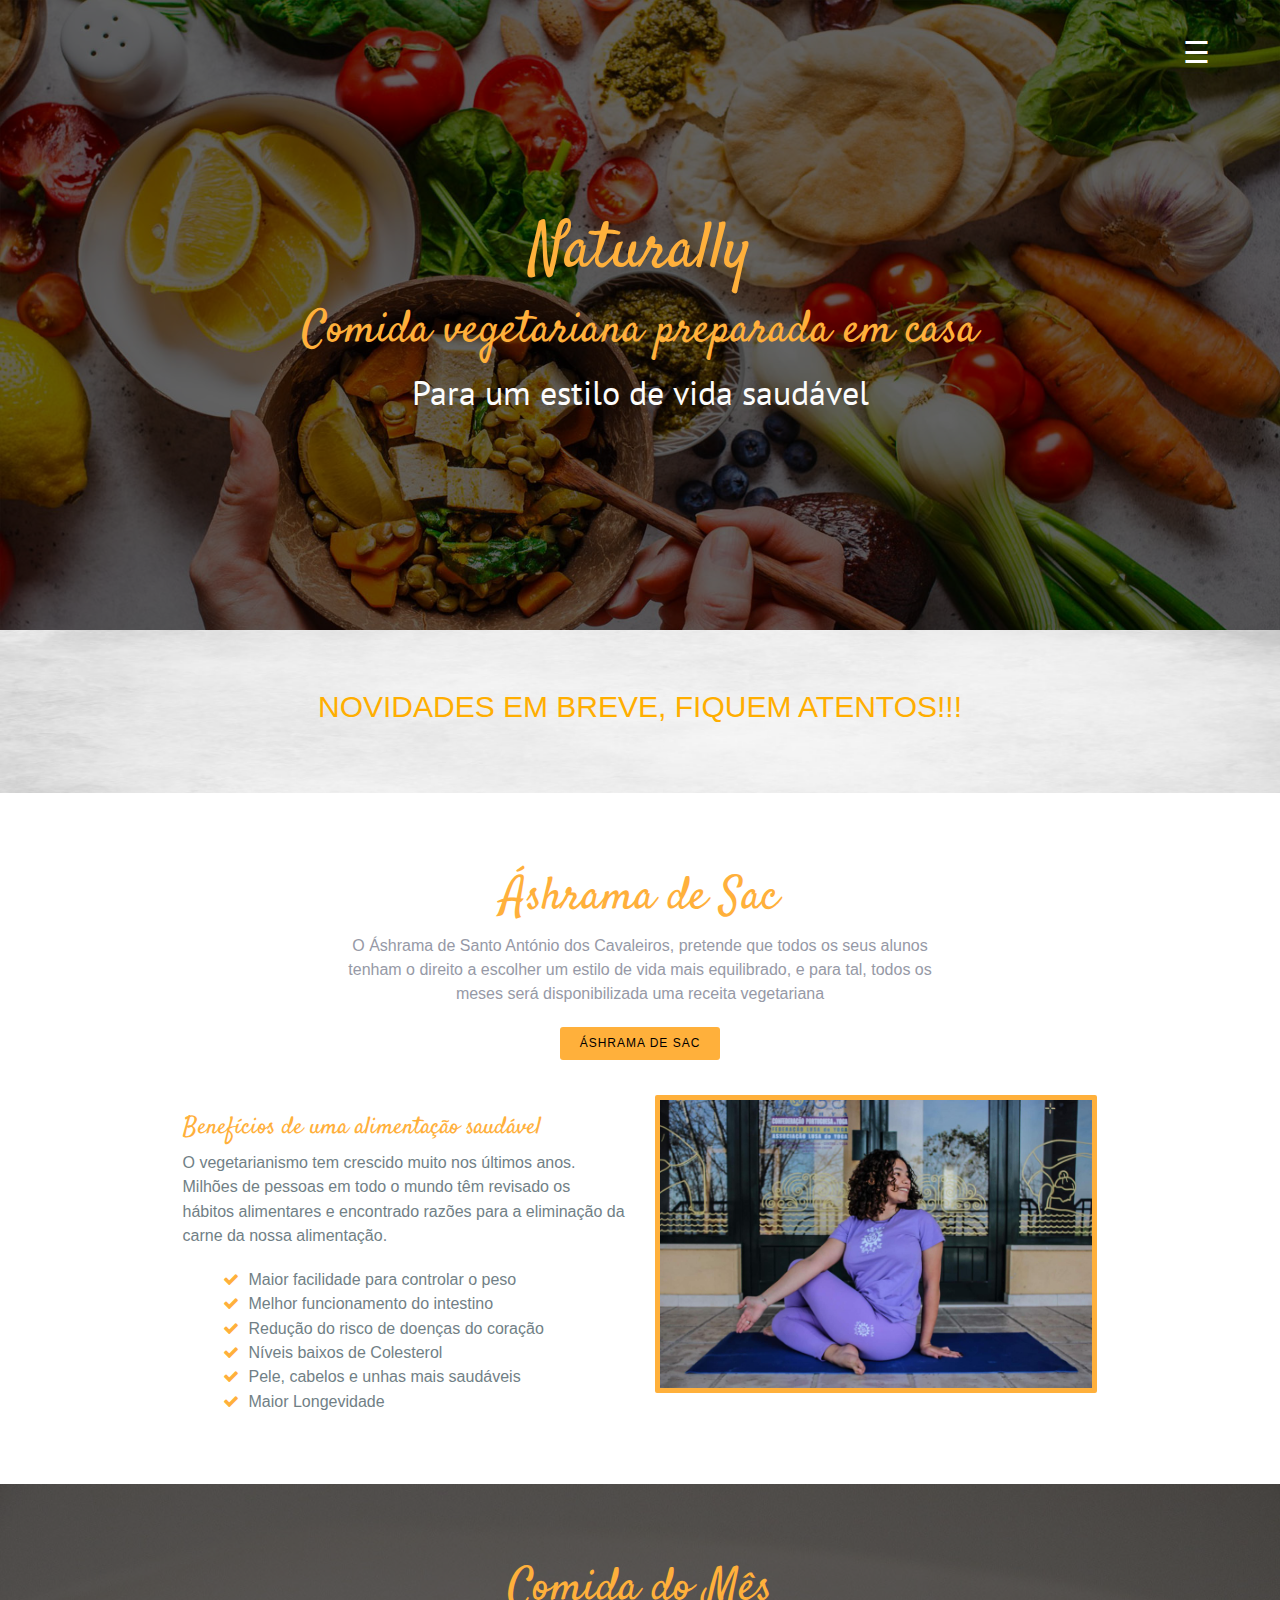
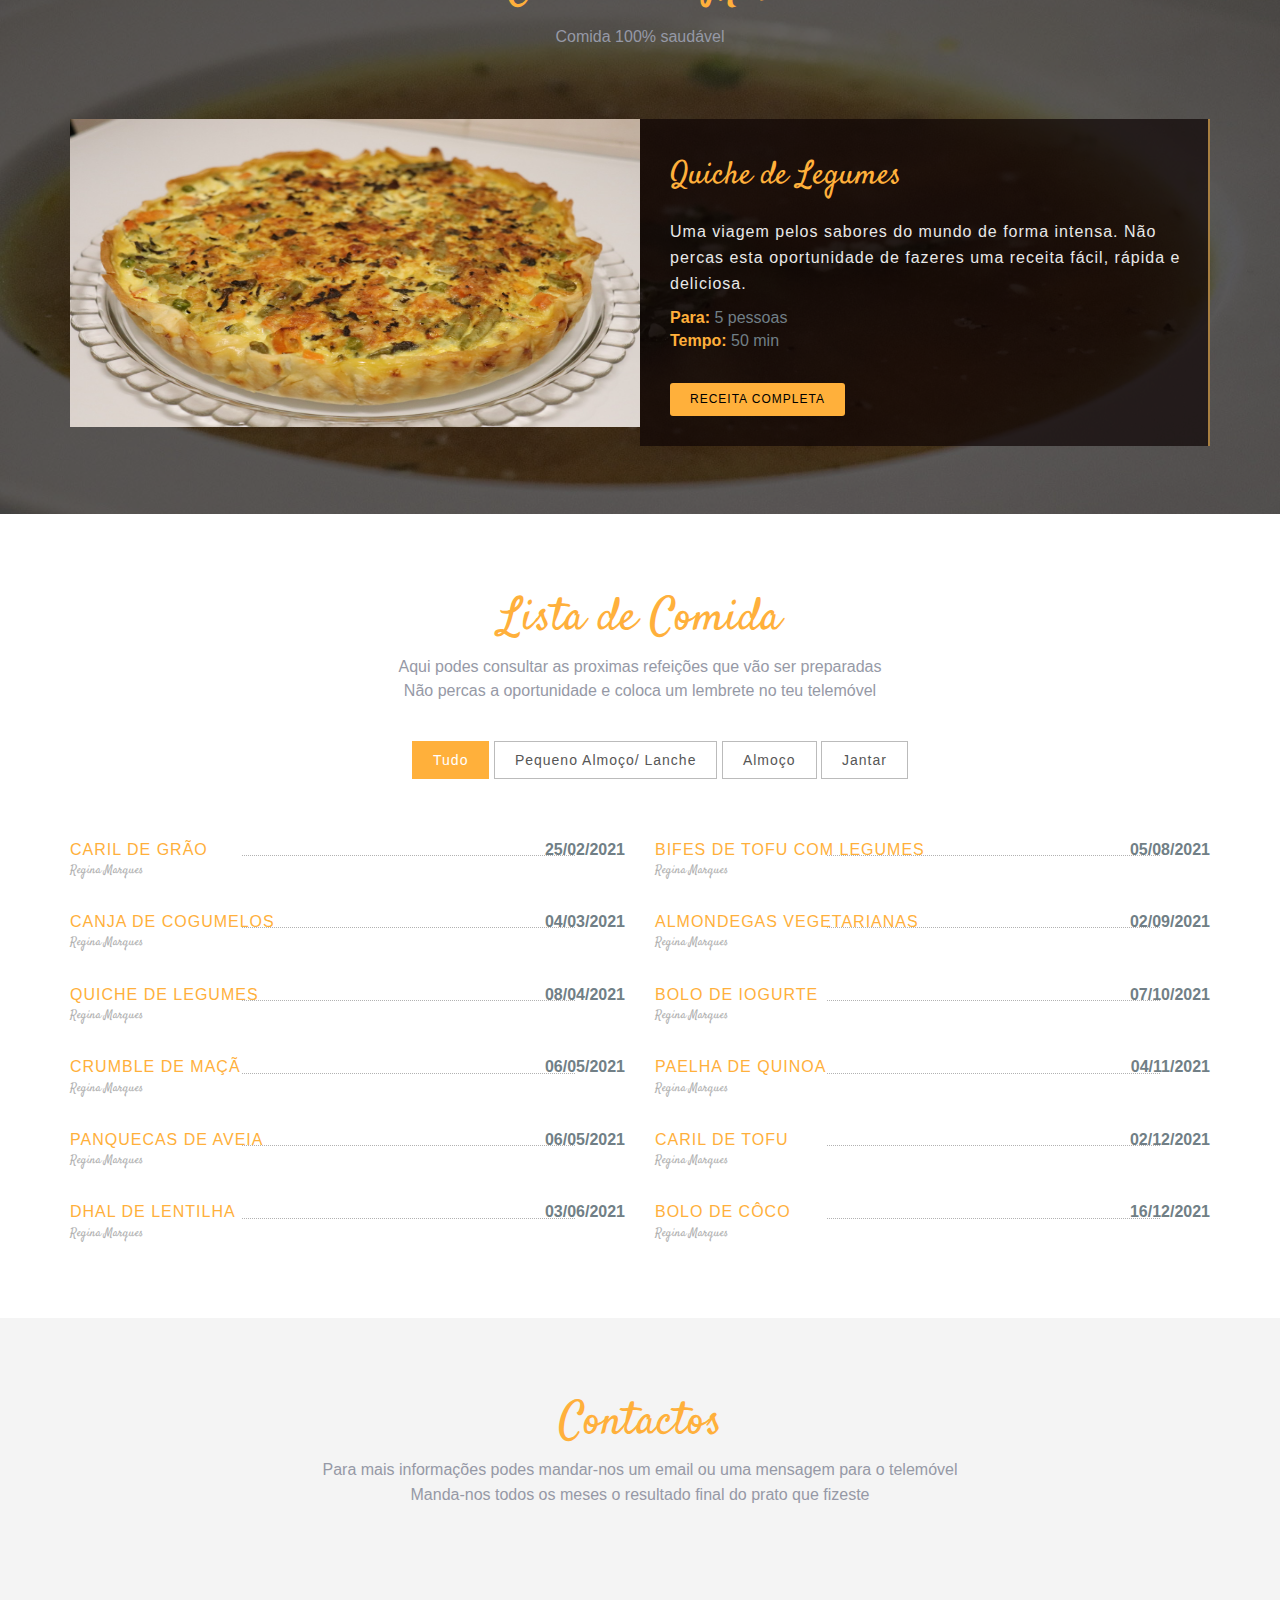
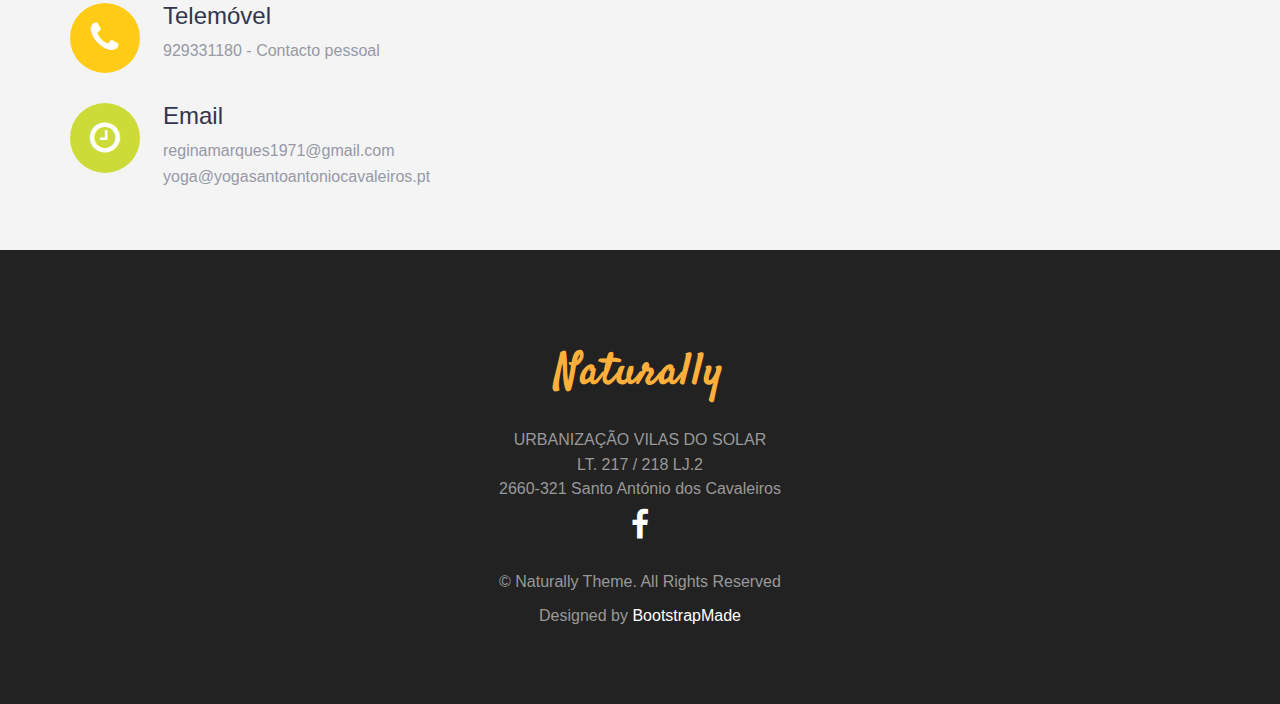
<file: index.html>
<!DOCTYPE html>
<html lang="en">

<head>
  <meta charset="utf-8">
  <meta name="viewport" content="width=device-width, initial-scale=1">
  <title>NATURALLY</title>
  <meta name="description" content="Free Bootstrap Theme by BootstrapMade.com">
  <meta name="Regina Marques" content="free website templates, free bootstrap themes, free template, free bootstrap, free website template">

  <link rel="stylesheet" type="text/css" href="https://fonts.googleapis.com/css?family=Satisfy|Bree+Serif|Candal|PT+Sans">
  <link rel="stylesheet" type="text/css" href="css/font-awesome.min.css">
  <link rel="stylesheet" type="text/css" href="css/bootstrap.min.css">
  <link rel="stylesheet" type="text/css" href="css/style.css">
  <!-- =======================================================
    Theme Name: Delicious
    Theme URL: https://bootstrapmade.com/delicious-free-restaurant-bootstrap-theme/
    Author: BootstrapMade.com
    Author URL: https://bootstrapmade.com
  ======================================================= -->
</head>

<body>
  <!--banner-->
  <section id="banner">
    <div class="bg-color">
      <header id="header">
        <div class="container">
          <div id="mySidenav" class="sidenav">
            <a href="javascript:void(0)" class="closebtn" onclick="closeNav()">&times;</a>
            <a href="#about">Sobre</a>
            <a href="#event">Novidades</a>
            <a href="#menu-list">Receitas</a>
            <a href="#contact">Contactos</a>
            <a href="aptece-me.html">Aptece-me...</a>
          </div>
          <!-- Use any element to open the sidenav -->
          <span onclick="openNav()" class="pull-right menu-icon">☰</span>
        </div>
      </header>
      <div class="container">
        <div class="row">
          <div class="inner text-center">
            <h1 class="logo-name">Naturally</h1>
            <h2>Comida vegetariana preparada em casa</h2>
            <p>Para um estilo de vida saudável</p>
          </div>
        </div>
      </div>
    </div>
  </section>
  <!-- / banner -->
  <!--about-->
  <section id="fundo">
    <div class="" class="section-padding">
      <div class="container">
        <div class="row">
          <div class="col-xs-12 text-center" style="padding:60px;">
            <h1 class="dark-blue-1">NOVIDADES EM BREVE, FIQUEM ATENTOS!!!</h1>




                </div>
              </div>
            </div>
          </div>
        </div>
      </div>
    </div>
  </section>
  <!-- / banner -->
  <!--about-->
  <section id="about" class="section-padding">
    <div class="container">
      <div class="row">
        <div class="col-md-12 text-center marb-35">
          <h1 class="header-h">Áshrama de Sac</h1>
          <p class="header-p">O Áshrama de Santo António dos Cavaleiros, pretende que todos os seus alunos
            <br>tenham o direito a escolher um estilo de vida mais equilibrado, e para tal, todos os
            <br>meses será disponibilizada uma receita vegetariana</p>
            <a class="btn btn-imfo btn-read-more" href="https://yogasantoantoniocavaleiros.pt/centro.htm">Áshrama de Sac</a>
        </div>
        <div class="col-md-1"></div>
        <div class="col-md-10">
          <div class="col-md-6 col-sm-6">
            <div class="about-info">
              <h2 class="heading">Benefícios de uma alimentação saudável</h2>
              <p>O vegetarianismo tem crescido muito nos últimos anos. Milhões de pessoas em todo o mundo têm revisado os hábitos alimentares e encontrado razões para a eliminação da carne da nossa alimentação.</p>
              <div class="details-list">
                <ul>
                  <li><i class="fa fa-check"></i>Maior facilidade para controlar o peso</li>
                  <li><i class="fa fa-check"></i>Melhor funcionamento do intestino</li>
                  <li><i class="fa fa-check"></i>Redução do risco de doenças do coração  </li>
                  <li><i class="fa fa-check"></i>Níveis baixos de Colesterol</li>
                  <li><i class="fa fa-check"></i>Pele, cabelos e unhas mais saudáveis</li>
                  <li><i class="fa fa-check"></i>Maior Longevidade</li>
                </ul>
              </div>
            </div>
          </div>
          <div class="col-md-6 col-sm-6">
            <img src="img/res01.jpg" alt="" class="img-responsive">
          </div>
        </div>
        <div class="col-md-1"></div>
      </div>
    </div>
  </section>
  <!--/about-->
  <!-- event -->
  <section id="event">
    <div class="bg-color" class="section-padding">
      <div class="container">
        <div class="row">
          <div class="col-xs-12 text-center" style="padding:60px;">
            <h1 class="header-h">Comida do Mês</h1>
            <p class="header-p">Comida 100% saudável</p>
          </div>
          <div class="col-md-12" style="padding-bottom:60px;">
            <div class="item active left">
              <div class="col-md-6 col-sm-6 left-images">
                <img src="img/12.jpg" class="img-responsive">
              </div>
              <div class="col-md-6 col-sm-6 details-text">
                <div class="content-holder">
                  <h2>Quiche de Legumes</h2>
                  <p>Uma viagem pelos sabores do mundo de forma intensa. Não percas esta oportunidade de fazeres uma receita fácil, rápida e deliciosa.</p>
                  <address>
                              <strong>Para: </strong>
                              5 pessoas
                              <br>
                              <strong>Tempo: </strong>
                              50 min
                            </address>
                  <a class="btn btn-imfo btn-read-more" href="Receita3.html">Receita completa</a>
                </div>
              </div>
            </div>
          </div>
        </div>
      </div>
    </div>
  </section>
  <!--/ event -->
  <!-- menu -->
  <section id="menu-list" class="section-padding">
    <div class="container">
      <div class="row">
        <div class="col-md-12 text-center marb-35">
          <h1 class="header-h">Lista de Comida</h1>
          <p class="header-p">Aqui podes consultar as proximas refeições que vão ser preparadas
            <br>Não percas a oportunidade e coloca um lembrete no teu telemóvel </p>
        </div>

        <div class="col-md-12  text-center" id="menu-flters">
          <ul>
            <li><a class="filter active" data-filter=".menu-restaurant">Tudo</a></li>
            <li><a class="filter" data-filter=".breakfast">Pequeno Almoço/ Lanche</a></li>
            <li><a class="filter" data-filter=".lunch">Almoço</a></li>
            <li><a class="filter" data-filter=".dinner">Jantar</a></li>
          </ul>
        </div>

        <div id="menu-wrapper">

          <div class="lunch menu-restaurant">
            <span class="clearfix">
              <a class="menu-title" href="Receita1.html" data-meal-img="assets/img/restaurant/rib.jpg">Caril de Grão</a>
              <span style="left: 166px; right: 44px;" class="menu-line"></span>
              <span class="menu-price">25/02/2021</span>
            </span>
            <span class="menu-subtitle">Regina Marques</span>
          </div>

          <div class="dinner menu-restaurant">
            <span class="clearfix">
              <a class="menu-title" href="#" data-meal-img="assets/img/restaurant/rib.jpg">Bifes de Tofu com Legumes</a>
              <span style="left: 166px; right: 44px;" class="menu-line"></span>
              <span class="menu-price">05/08/2021</span>
            </span>
            <span class="menu-subtitle">Regina Marques</span>
          </div>

          <div class="dinner menu-restaurant">
            <span class="clearfix">
              <a class="menu-title" href="Receita2.html" data-meal-img="assets/img/restaurant/rib.jpg">Canja de Cogumelos</a>
              <span style="left: 166px; right: 44px;" class="menu-line"></span>
              <span class="menu-price">04/03/2021</span>
            </span>
            <span class="menu-subtitle">Regina Marques</span>
          </div>

          <div class="lunch menu-restaurant">
            <span class="clearfix">
              <a class="menu-title" href="#" data-meal-img="assets/img/restaurant/rib.jpg">Almondegas Vegetarianas</a>
              <span style="left: 166px; right: 44px;" class="menu-line"></span>
              <span class="menu-price">02/09/2021</span>
            </span>
            <span class="menu-subtitle">Regina Marques</span>
          </div>

          <div class="dinner menu-restaurant">
            <span class="clearfix">
              <a class="menu-title" href="Receita3.html" data-meal-img="assets/img/restaurant/rib.jpg">Quiche de Legumes</a>
              <span style="left: 166px; right: 44px;" class="menu-line"></span>
              <span class="menu-price">08/04/2021</span>
            </span>
            <span class="menu-subtitle">Regina Marques</span>
          </div>

          <div class="breakfast menu-restaurant">
            <span class="clearfix">
              <a class="menu-title" href="#" data-meal-img="assets/img/restaurant/rib.jpg">Bolo de Iogurte</a>
              <span style="left: 166px; right: 44px;" class="menu-line"></span>
              <span class="menu-price">07/10/2021</span>
            </span>
            <span class="menu-subtitle">Regina Marques</span>
          </div>

          <div class="breakfast menu-restaurant">
            <span class="clearfix">
              <a class="menu-title" href="#" data-meal-img="assets/img/restaurant/rib.jpg">Crumble de Maçã</a>
              <span style="left: 166px; right: 44px;" class="menu-line"></span>
              <span class="menu-price">06/05/2021</span>
            </span>
            <span class="menu-subtitle">Regina Marques</span>
          </div>

          <div class="lunch menu-restaurant">
            <span class="clearfix">
              <a class="menu-title" href="#" data-meal-img="assets/img/restaurant/rib.jpg">Paelha de Quinoa</a>
              <span style="left: 166px; right: 44px;" class="menu-line"></span>
              <span class="menu-price">04/11/2021</span>
            </span>
            <span class="menu-subtitle">Regina Marques</span>
          </div>

          <div class="breakfast menu-restaurant">
            <span class="clearfix">
              <a class="menu-title" href="#" data-meal-img="assets/img/restaurant/rib.jpg">Panquecas de Aveia</a>
              <span style="left: 166px; right: 44px;" class="menu-line"></span>
              <span class="menu-price">06/05/2021</span>
            </span>
            <span class="menu-subtitle">Regina Marques</span>
          </div>

          <div class="dinner menu-restaurant">
            <span class="clearfix">
              <a class="menu-title" href="#" data-meal-img="assets/img/restaurant/rib.jpg">Caril de Tofu</a>
              <span style="left: 166px; right: 44px;" class="menu-line"></span>
              <span class="menu-price">02/12/2021</span>
            </span>
            <span class="menu-subtitle">Regina Marques</span>
          </div>

          <div class="lunch menu-restaurant">
            <span class="clearfix">
              <a class="menu-title" href="#" data-meal-img="assets/img/restaurant/rib.jpg">Dhal de Lentilha</a>
              <span style="left: 166px; right: 44px;" class="menu-line"></span>
              <span class="menu-price">03/06/2021</span>
            </span>
            <span class="menu-subtitle">Regina Marques</span>
          </div>

          <div class="breakfast menu-restaurant">
            <span class="clearfix">
              <a class="menu-title" href="#" data-meal-img="assets/img/restaurant/rib.jpg">Bolo de côco</a>
              <span style="left: 166px; right: 44px;" class="menu-line"></span>
              <span class="menu-price">16/12/2021</span>
            </span>
            <span class="menu-subtitle">Regina Marques</span>
          </div>
        </div>

      </div>
    </div>
  </section>
  <!--/ menu -->
  <!-- contact -->
  <section id="contact" class="section-padding">
    <div class="container">
      <div class="row">
        <div class="col-md-12 text-center">
          <h1 class="header-h">Contactos</h1>
          <p class="header-p">Para mais informações podes mandar-nos um email ou uma mensagem para o telemóvel
            <br>Manda-nos todos os meses o resultado final do prato que fizeste </p>
        </div>
      </div>
      <div class="row msg-row">
        <div class="col-md-4 col-sm-4 mr-15">
          <div class="media-2">
            <div class="media-left">
              <div class="contact-phone bg-1 text-center"><span class="phone-in-talk fa fa-phone"></span></div>
            </div>
            <div class="media-body">
              <h4 class="dark-blue regular">Telemóvel</h4>
              <p class="light-blue regular alt-p">929331180 - <span class="contacts-sp">Contacto pessoal</span></p>
            </div>
          </div>
          <div class="media-2">
            <div class="media-left">
              <div class="contact-email bg-14 text-center"><span class="hour-icon fa fa-clock-o"></span></div>
            </div>
            <div class="media-body">
              <h4 class="dark-blue regular">Email</h4>
              <p class="light-blue regular alt-p"> reginamarques1971@gmail.com</p>
              <p class="light-blue regular alt-p">
                yoga@yogasantoantoniocavaleiros.pt
              </p>
            </div>
          </div>
        </div>

  </section>
  <!-- / contact -->
  <!-- footer -->
  <footer class="footer text-center">
    <div class="footer-top">
      <div class="row">
        <div class="col-md-offset-3 col-md-6 text-center">
          <div class="widget">
            <h4 class="widget-title">Naturally</h4>
            <Localização>URBANIZAÇÃO VILAS DO SOLAR
<br>LT. 217 / 218 LJ.2
<br>2660-321 Santo António dos Cavaleiros</address>
            <div class="social-list">

              <a href="https://www.facebook.com/AshramaDeSantoAntonioDosCavaleirosCentroDoYoga"><i class="fa fa-facebook" aria-hidden="true"></i></a>
            </div>
            <p class="copyright clear-float">
              © Naturally Theme. All Rights Reserved
              <div class="credits">
                <!--
                  All the links in the footer should remain intact.
                  You can delete the links only if you purchased the pro version.
                  Licensing information: https://bootstrapmade.com/license/
                  Purchase the pro version with working PHP/AJAX contact form: https://bootstrapmade.com/buy/?theme=Delicious
                -->
                Designed by <a href="https://bootstrapmade.com/">BootstrapMade</a>
              </div>
            </p>
          </div>
        </div>
      </div>
    </div>
  </footer>
  <!-- / footer -->

  <script src="js/jquery.min.js"></script>
  <script src="js/jquery.easing.min.js"></script>
  <script src="js/bootstrap.min.js"></script>
  <script src="js/custom.js"></script>
  <script src="contactform/contactform.js"></script>

</body>

</html>
</file>
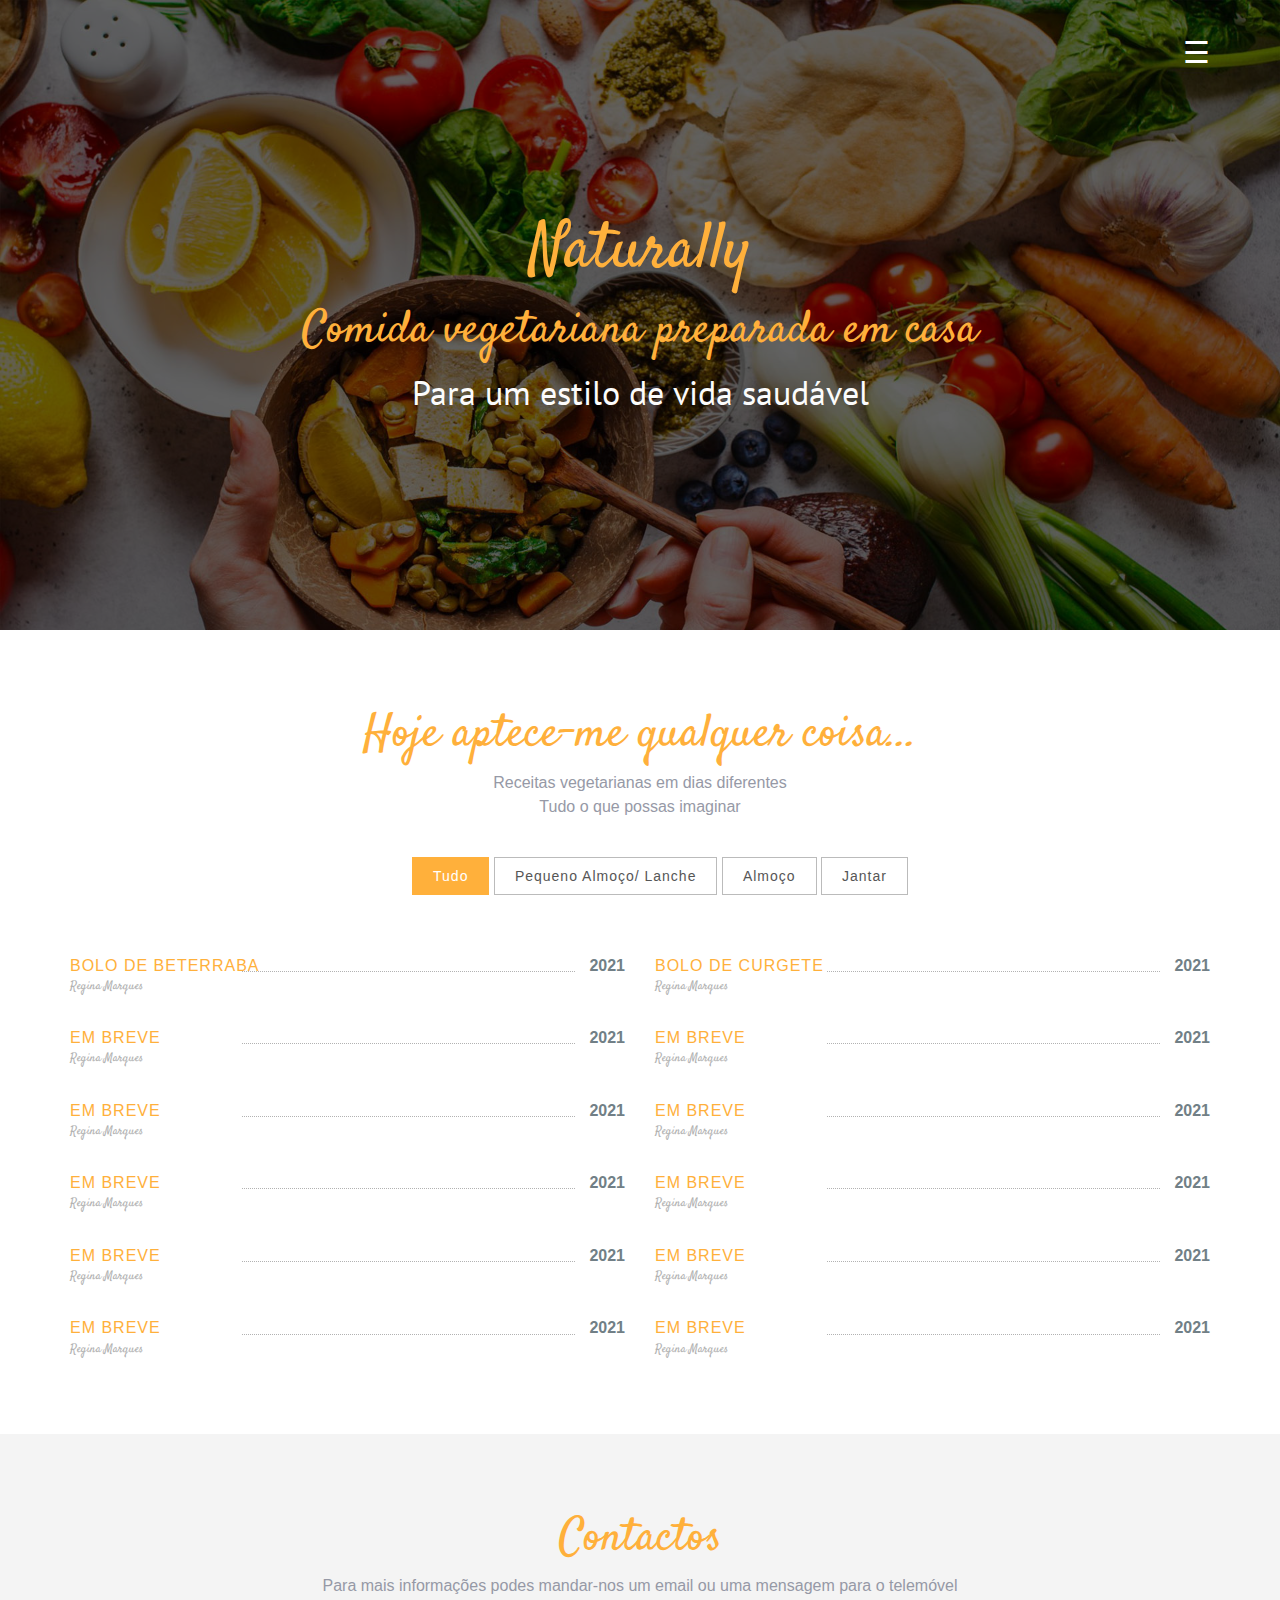
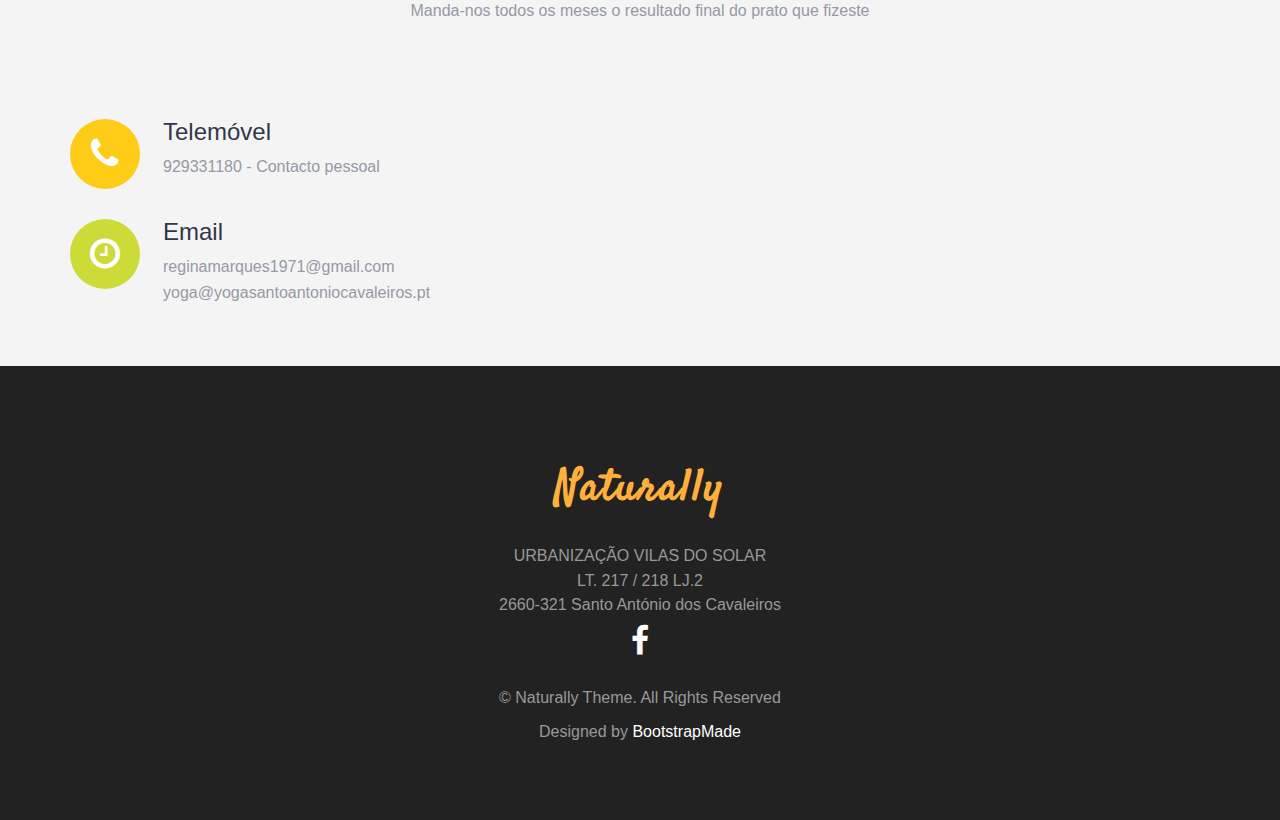
<file: aptece-me.html>
<!DOCTYPE html>
<html lang="en">

<head>
  <meta charset="utf-8">
  <meta name="viewport" content="width=device-width, initial-scale=1">
  <title>NATURALLY</title>
  <meta name="description" content="Free Bootstrap Theme by BootstrapMade.com">
  <meta name="Regina Marques" content="free website templates, free bootstrap themes, free template, free bootstrap, free website template">

  <link rel="stylesheet" type="text/css" href="https://fonts.googleapis.com/css?family=Satisfy|Bree+Serif|Candal|PT+Sans">
  <link rel="stylesheet" type="text/css" href="css/font-awesome.min.css">
  <link rel="stylesheet" type="text/css" href="css/bootstrap.min.css">
  <link rel="stylesheet" type="text/css" href="css/style.css">
  <!-- =======================================================
    Theme Name: Delicious
    Theme URL: https://bootstrapmade.com/delicious-free-restaurant-bootstrap-theme/
    Author: BootstrapMade.com
    Author URL: https://bootstrapmade.com
  ======================================================= -->
</head>

<body>
  <!--banner-->
  <section id="banner">
    <div class="bg-color">
      <header id="header">
        <div class="container">
          <div id="mySidenav" class="sidenav">
            <a href="javascript:void(0)" class="closebtn" onclick="closeNav()">&times;</a>
            <a href="index.html">Menu Principal</a>
            <a href="#contact">Contactos</a>
          </div>
          <!-- Use any element to open the sidenav -->
          <span onclick="openNav()" class="pull-right menu-icon">☰</span>
        </div>
      </header>
      <div class="container">
        <div class="row">
          <div class="inner text-center">
            <h1 class="logo-name">Naturally</h1>
            <h2>Comida vegetariana preparada em casa</h2>
            <p>Para um estilo de vida saudável</p>
          </div>
        </div>
      </div>
    </div>
  </section>

  <section id="menu-list" class="section-padding">
    <div class="container">
      <div class="row">
        <div class="col-md-12 text-center marb-35">
          <h1 class="header-h">Hoje aptece-me qualquer coisa...</h1>
          <p class="header-p">Receitas vegetarianas em dias diferentes
            <br>Tudo o que possas imaginar </p>
        </div>

        <div class="col-md-12  text-center" id="menu-flters">
          <ul>
            <li><a class="filter active" data-filter=".menu-restaurant">Tudo</a></li>
            <li><a class="filter" data-filter=".breakfast">Pequeno Almoço/ Lanche</a></li>
            <li><a class="filter" data-filter=".lunch">Almoço</a></li>
            <li><a class="filter" data-filter=".dinner">Jantar</a></li>
          </ul>
        </div>

        <div id="menu-wrapper">

          <div class="lunch menu-restaurant">
            <span class="clearfix">
              <a class="menu-title" href="Beterraba.html" data-meal-img="assets/img/restaurant/rib.jpg">Bolo de beterraba</a>
              <span style="left: 166px; right: 44px;" class="menu-line"></span>
              <span class="menu-price">2021</span>
            </span>
            <span class="menu-subtitle">Regina Marques</span>
          </div>

          <div class="dinner menu-restaurant">
            <span class="clearfix">
              <a class="menu-title" href="Courgete.html" data-meal-img="assets/img/restaurant/rib.jpg">Bolo de Curgete</a>
              <span style="left: 166px; right: 44px;" class="menu-line"></span>
              <span class="menu-price">2021</span>
            </span>
            <span class="menu-subtitle">Regina Marques</span>
          </div>

          <div class="dinner menu-restaurant">
            <span class="clearfix">
              <a class="menu-title" href="#" data-meal-img="assets/img/restaurant/rib.jpg">Em breve</a>
              <span style="left: 166px; right: 44px;" class="menu-line"></span>
              <span class="menu-price">2021</span>
            </span>
            <span class="menu-subtitle">Regina Marques</span>
          </div>

          <div class="lunch menu-restaurant">
            <span class="clearfix">
              <a class="menu-title" href="#" data-meal-img="assets/img/restaurant/rib.jpg">Em breve</a>
              <span style="left: 166px; right: 44px;" class="menu-line"></span>
              <span class="menu-price">2021</span>
            </span>
            <span class="menu-subtitle">Regina Marques</span>
          </div>

          <div class="dinner menu-restaurant">
            <span class="clearfix">
              <a class="menu-title" href="#" data-meal-img="assets/img/restaurant/rib.jpg">Em breve</a>
              <span style="left: 166px; right: 44px;" class="menu-line"></span>
              <span class="menu-price">2021</span>
            </span>
            <span class="menu-subtitle">Regina Marques</span>
          </div>

          <div class="breakfast menu-restaurant">
            <span class="clearfix">
              <a class="menu-title" href="#" data-meal-img="assets/img/restaurant/rib.jpg">Em breve</a>
              <span style="left: 166px; right: 44px;" class="menu-line"></span>
              <span class="menu-price">2021</span>
            </span>
            <span class="menu-subtitle">Regina Marques</span>
          </div>

          <div class="breakfast menu-restaurant">
            <span class="clearfix">
              <a class="menu-title" href="#" data-meal-img="assets/img/restaurant/rib.jpg">Em breve</a>
              <span style="left: 166px; right: 44px;" class="menu-line"></span>
              <span class="menu-price">2021</span>
            </span>
            <span class="menu-subtitle">Regina Marques</span>
          </div>

          <div class="lunch menu-restaurant">
            <span class="clearfix">
              <a class="menu-title" href="#" data-meal-img="assets/img/restaurant/rib.jpg">Em breve</a>
              <span style="left: 166px; right: 44px;" class="menu-line"></span>
              <span class="menu-price">2021</span>
            </span>
            <span class="menu-subtitle">Regina Marques</span>
          </div>

          <div class="breakfast menu-restaurant">
            <span class="clearfix">
              <a class="menu-title" href="#" data-meal-img="assets/img/restaurant/rib.jpg">Em breve</a>
              <span style="left: 166px; right: 44px;" class="menu-line"></span>
              <span class="menu-price">2021</span>
            </span>
            <span class="menu-subtitle">Regina Marques</span>
          </div>

          <div class="dinner menu-restaurant">
            <span class="clearfix">
              <a class="menu-title" href="#" data-meal-img="assets/img/restaurant/rib.jpg">Em breve</a>
              <span style="left: 166px; right: 44px;" class="menu-line"></span>
              <span class="menu-price">2021</span>
            </span>
            <span class="menu-subtitle">Regina Marques</span>
          </div>

          <div class="lunch menu-restaurant">
            <span class="clearfix">
              <a class="menu-title" href="#" data-meal-img="assets/img/restaurant/rib.jpg">Em breve</a>
              <span style="left: 166px; right: 44px;" class="menu-line"></span>
              <span class="menu-price">2021</span>
            </span>
            <span class="menu-subtitle">Regina Marques</span>
          </div>

          <div class="breakfast menu-restaurant">
            <span class="clearfix">
              <a class="menu-title" href="#" data-meal-img="assets/img/restaurant/rib.jpg">Em breve</a>
              <span style="left: 166px; right: 44px;" class="menu-line"></span>
              <span class="menu-price">2021</span>
            </span>
            <span class="menu-subtitle">Regina Marques</span>
          </div>
        </div>

      </div>
    </div>
  </section>
  <!--/ menu -->
  <!-- contact -->
  <section id="contact" class="section-padding">
    <div class="container">
      <div class="row">
        <div class="col-md-12 text-center">
          <h1 class="header-h">Contactos</h1>
          <p class="header-p">Para mais informações podes mandar-nos um email ou uma mensagem para o telemóvel
            <br>Manda-nos todos os meses o resultado final do prato que fizeste </p>
        </div>
      </div>
      <div class="row msg-row">
        <div class="col-md-4 col-sm-4 mr-15">
          <div class="media-2">
            <div class="media-left">
              <div class="contact-phone bg-1 text-center"><span class="phone-in-talk fa fa-phone"></span></div>
            </div>
            <div class="media-body">
              <h4 class="dark-blue regular">Telemóvel</h4>
              <p class="light-blue regular alt-p">929331180 - <span class="contacts-sp">Contacto pessoal</span></p>
            </div>
          </div>
          <div class="media-2">
            <div class="media-left">
              <div class="contact-email bg-14 text-center"><span class="hour-icon fa fa-clock-o"></span></div>
            </div>
            <div class="media-body">
              <h4 class="dark-blue regular">Email</h4>
              <p class="light-blue regular alt-p"> reginamarques1971@gmail.com</p>
              <p class="light-blue regular alt-p">
                yoga@yogasantoantoniocavaleiros.pt
              </p>
            </div>
          </div>
        </div>

  </section>
  <!-- / contact -->
  <!-- footer -->
  <footer class="footer text-center">
    <div class="footer-top">
      <div class="row">
        <div class="col-md-offset-3 col-md-6 text-center">
          <div class="widget">
            <h4 class="widget-title">Naturally</h4>
            <Localização>URBANIZAÇÃO VILAS DO SOLAR
<br>LT. 217 / 218 LJ.2
<br>2660-321 Santo António dos Cavaleiros</address>
            <div class="social-list">

              <a href="https://www.facebook.com/AshramaDeSantoAntonioDosCavaleirosCentroDoYoga"><i class="fa fa-facebook" aria-hidden="true"></i></a>
            </div>
            <p class="copyright clear-float">
              © Naturally Theme. All Rights Reserved
              <div class="credits">
                <!--
                  All the links in the footer should remain intact.
                  You can delete the links only if you purchased the pro version.
                  Licensing information: https://bootstrapmade.com/license/
                  Purchase the pro version with working PHP/AJAX contact form: https://bootstrapmade.com/buy/?theme=Delicious
                -->
                Designed by <a href="https://bootstrapmade.com/">BootstrapMade</a>
              </div>
            </p>
          </div>
        </div>
      </div>
    </div>
  </footer>
  <!-- / footer -->

  <script src="js/jquery.min.js"></script>
  <script src="js/jquery.easing.min.js"></script>
  <script src="js/bootstrap.min.js"></script>
  <script src="js/custom.js"></script>
  <script src="contactform/contactform.js"></script>

</body>

</html>
</file>
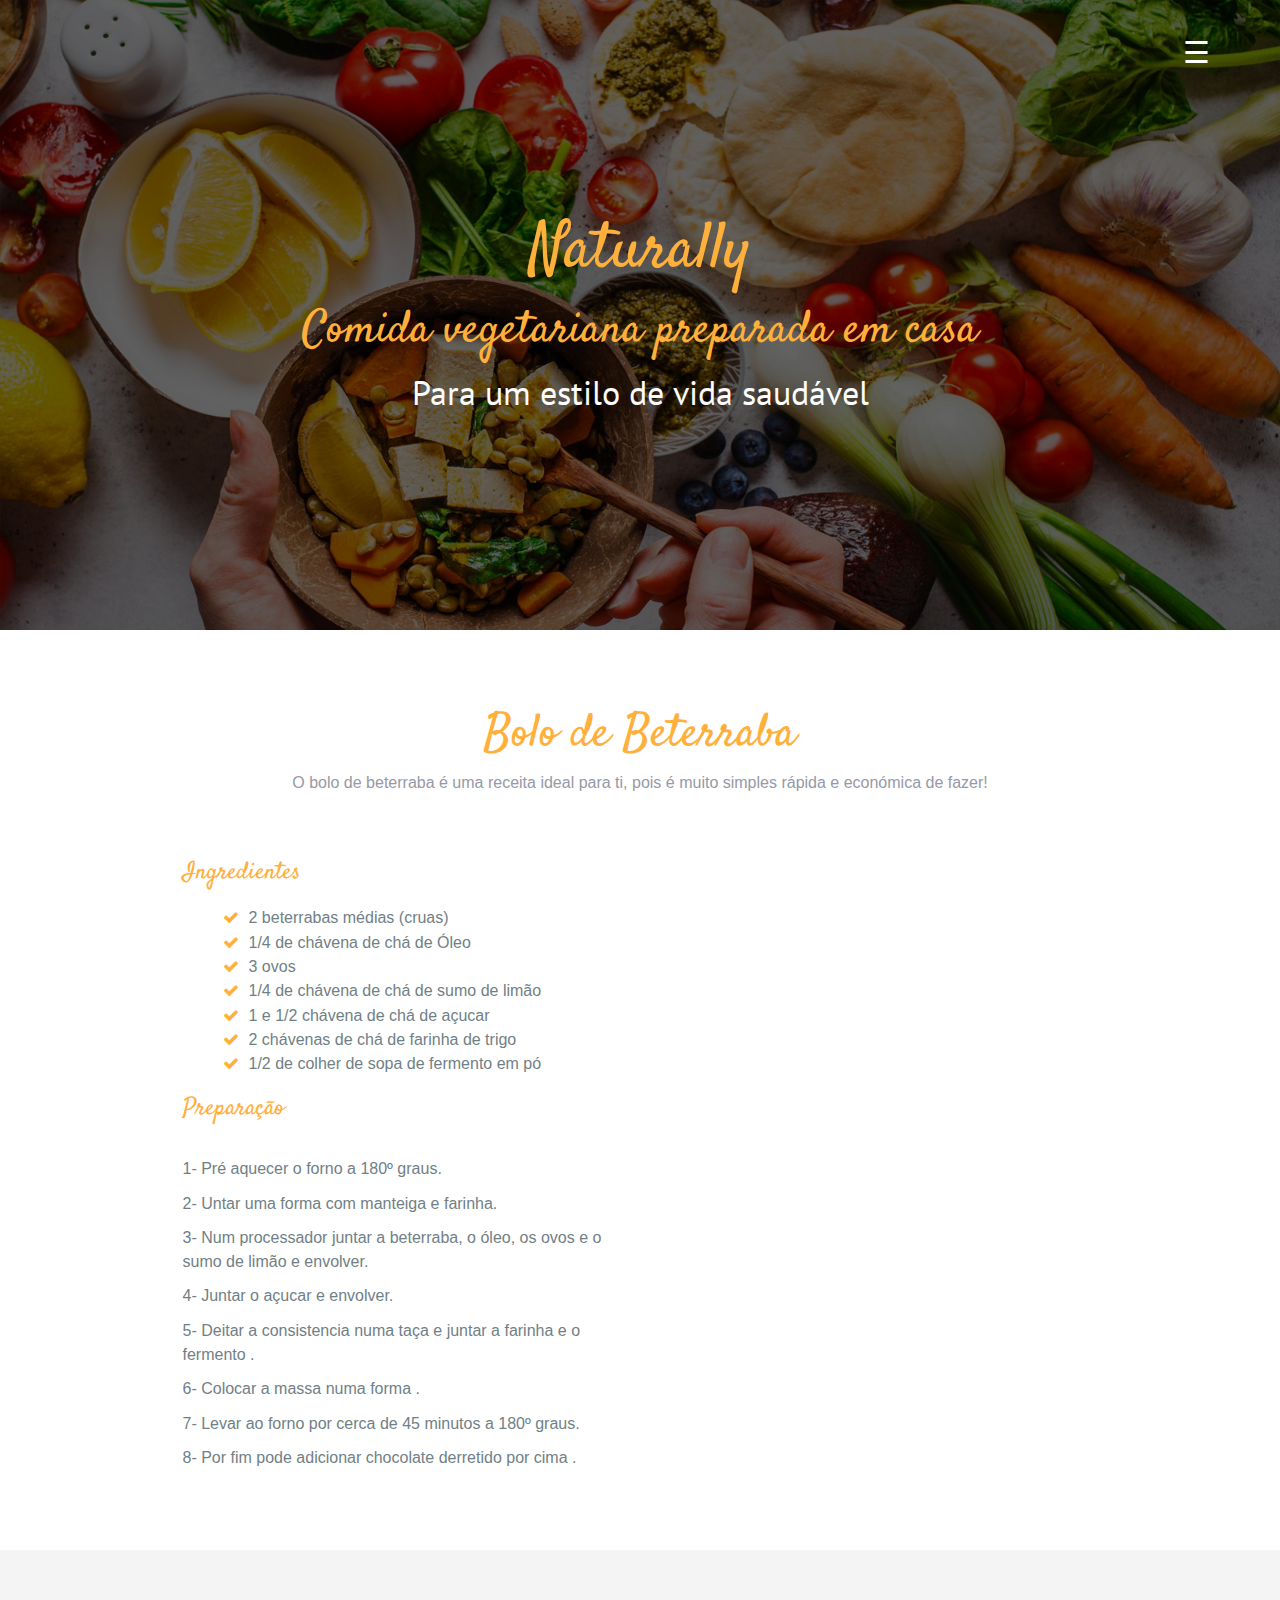
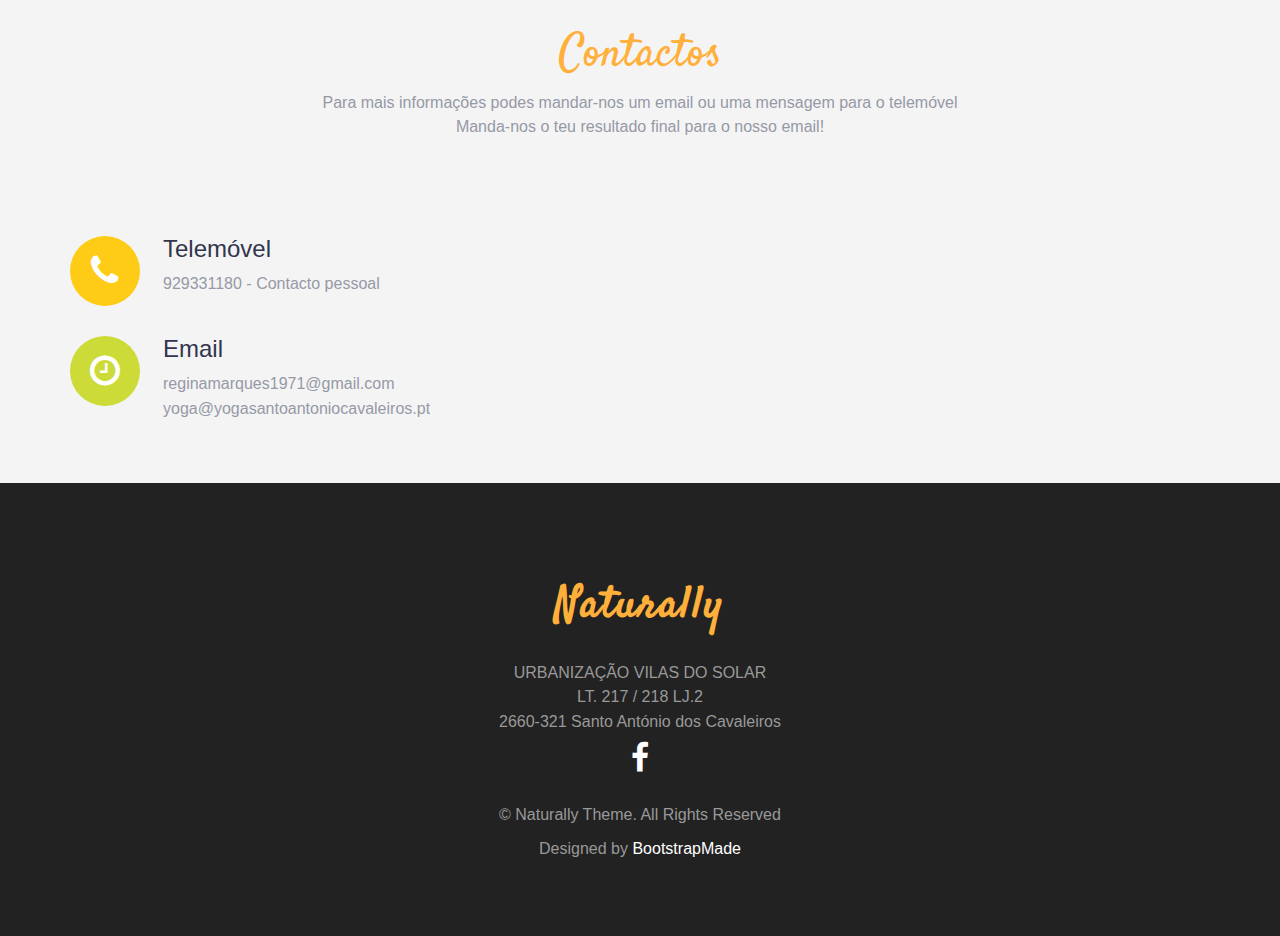
<file: Beterraba.html>
<!DOCTYPE html>
<html lang="en">

<head>
  <meta charset="utf-8">
  <meta name="viewport" content="width=device-width, initial-scale=1">
  <title>NATURALLY</title>
  <meta name="description" content="Free Bootstrap Theme by BootstrapMade.com">
  <meta name="Regina Marques" content="free website templates, free bootstrap themes, free template, free bootstrap, free website template">

  <link rel="stylesheet" type="text/css" href="https://fonts.googleapis.com/css?family=Satisfy|Bree+Serif|Candal|PT+Sans">
  <link rel="stylesheet" type="text/css" href="css/font-awesome.min.css">
  <link rel="stylesheet" type="text/css" href="css/bootstrap.min.css">
  <link rel="stylesheet" type="text/css" href="css/style.css">
  <!-- =======================================================
    Theme Name: Delicious
    Theme URL: https://bootstrapmade.com/delicious-free-restaurant-bootstrap-theme/
    Author: BootstrapMade.com
    Author URL: https://bootstrapmade.com
  ======================================================= -->
</head>

<body>
  <!--banner-->
  <section id="banner">
    <div class="bg-color">
      <header id="header">
        <div class="container">
          <div id="mySidenav" class="sidenav">
            <a href="javascript:void(0)" class="closebtn" onclick="closeNav()">&times;</a>
            <a href="index.html">Menu Principal</a>
            <a href="#contact">Contactos</a>
          </div>
          <!-- Use any element to open the sidenav -->
          <span onclick="openNav()" class="pull-right menu-icon">☰</span>
        </div>
      </header>
      <div class="container">
        <div class="row">
          <div class="inner text-center">
            <h1 class="logo-name">Naturally</h1>
            <h2>Comida vegetariana preparada em casa</h2>
            <p>Para um estilo de vida saudável</p>
          </div>
        </div>
      </div>
    </div>
  </section>
  <!-- / banner -->
  <!--about-->
  <section id="about" class="section-padding">
    <div class="container">
      <div class="row">
        <div class="col-md-12 text-center marb-35">
          <h1 class="header-h">Bolo de Beterraba </h1>
          <p class="header-p">O bolo de beterraba é uma receita ideal para ti, pois é muito simples rápida e económica de fazer!</p>
        </div>
        <div class="col-md-1"></div>
        <div class="col-md-10">
          <div class="col-md-6 col-sm-6">
            <div class="about-info">
              <h2 class="heading">Ingredientes</h2>

              <div class="details-list"s>
                <ul>
                  <li><i class="fa fa-check"></i>2 beterrabas médias (cruas)</li>
                  <li><i class="fa fa-check"></i>1/4 de chávena de chá de Óleo</li>
                  <li><i class="fa fa-check"></i>3 ovos</li>
                  <li><i class="fa fa-check"></i>1/4 de chávena de chá de sumo de limão</li>
                  <li><i class="fa fa-check"></i>1 e 1/2 chávena de chá de açucar</li>
                  <li><i class="fa fa-check"></i>2 chávenas de chá de farinha de trigo</li>
                  <li><i class="fa fa-check"></i>1/2 de colher de sopa de fermento em pó</li>

                </ul>
              </div>
              <h2 class="heading">Preparação</h2>
              <br>
              <p>1- Pré aquecer o forno a 180º graus.</p>
              <p>2- Untar uma forma com manteiga e farinha.</p>
              <p>3- Num processador juntar a beterraba, o óleo, os ovos e o sumo de limão e envolver.</p>
              <p>4- Juntar o açucar e envolver.</p>
              <p>5- Deitar a consistencia numa taça e juntar a farinha e o fermento .</p>
              <p>6- Colocar a massa numa forma .</p>
              <p>7- Levar ao forno por cerca de 45 minutos a 180º graus.</p>
              <p>8- Por fim pode adicionar chocolate derretido por cima .</p>


              <div class="details-list">
                <ul>
            </div>
            </div>
          </div>
          <div class="col-md-6 col-sm-6">
            <iframe width="560" height="315" src="https://www.youtube.com/embed/lfDI_ZSGzPI" frameborder="0" allow="accelerometer; autoplay; clipboard-write; encrypted-media; gyroscope; picture-in-picture" allowfullscreen></iframe>
          </div>
        </div>
        <div class="col-md-1"></div>
      </div>
    </div>
  </section>

  <!--/ menu -->
  <!-- contact -->
  <section id="contact" class="section-padding">
    <div class="container">
      <div class="row">
        <div class="col-md-12 text-center">
          <h1 class="header-h">Contactos</h1>
          <p class="header-p">Para mais informações podes mandar-nos um email ou uma mensagem para o telemóvel
            <br>Manda-nos o teu resultado final para o nosso email! </p>
        </div>
      </div>
      <div class="row msg-row">
        <div class="col-md-4 col-sm-4 mr-15">
          <div class="media-2">
            <div class="media-left">
              <div class="contact-phone bg-1 text-center"><span class="phone-in-talk fa fa-phone"></span></div>
            </div>
            <div class="media-body">
              <h4 class="dark-blue regular">Telemóvel</h4>
              <p class="light-blue regular alt-p">929331180 - <span class="contacts-sp">Contacto pessoal</span></p>
            </div>
          </div>
          <div class="media-2">
            <div class="media-left">
              <div class="contact-email bg-14 text-center"><span class="hour-icon fa fa-clock-o"></span></div>
            </div>
            <div class="media-body">
              <h4 class="dark-blue regular">Email</h4>
              <p class="light-blue regular alt-p"> reginamarques1971@gmail.com</p>
              <p class="light-blue regular alt-p">
                yoga@yogasantoantoniocavaleiros.pt
              </p>
            </div>
          </div>
        </div>

  </section>
  <!-- / contact -->
  <!-- footer -->
  <footer class="footer text-center">
    <div class="footer-top">
      <div class="row">
        <div class="col-md-offset-3 col-md-6 text-center">
          <div class="widget">
            <h4 class="widget-title">Naturally</h4>
            <Localização>URBANIZAÇÃO VILAS DO SOLAR
<br>LT. 217 / 218 LJ.2
<br>2660-321 Santo António dos Cavaleiros</address>

            <div class="social-list">

              <a href="https://www.facebook.com/AshramaDeSantoAntonioDosCavaleirosCentroDoYoga"><i class="fa fa-facebook" aria-hidden="true"></i></a>
            </div>
            <p class="copyright clear-float">
              © Naturally Theme. All Rights Reserved
              <div class="credits">
                <!--
                  All the links in the footer should remain intact.
                  You can delete the links only if you purchased the pro version.
                  Licensing information: https://bootstrapmade.com/license/
                  Purchase the pro version with working PHP/AJAX contact form: https://bootstrapmade.com/buy/?theme=Delicious
                -->
                Designed by <a href="https://bootstrapmade.com/">BootstrapMade</a>
              </div>
            </p>
          </div>
        </div>
      </div>
    </div>
  </footer>
  <!-- / footer -->

  <script src="js/jquery.min.js"></script>
  <script src="js/jquery.easing.min.js"></script>
  <script src="js/bootstrap.min.js"></script>
  <script src="js/custom.js"></script>
  <script src="contactform/contactform.js"></script>

</body>

</html>
</file>
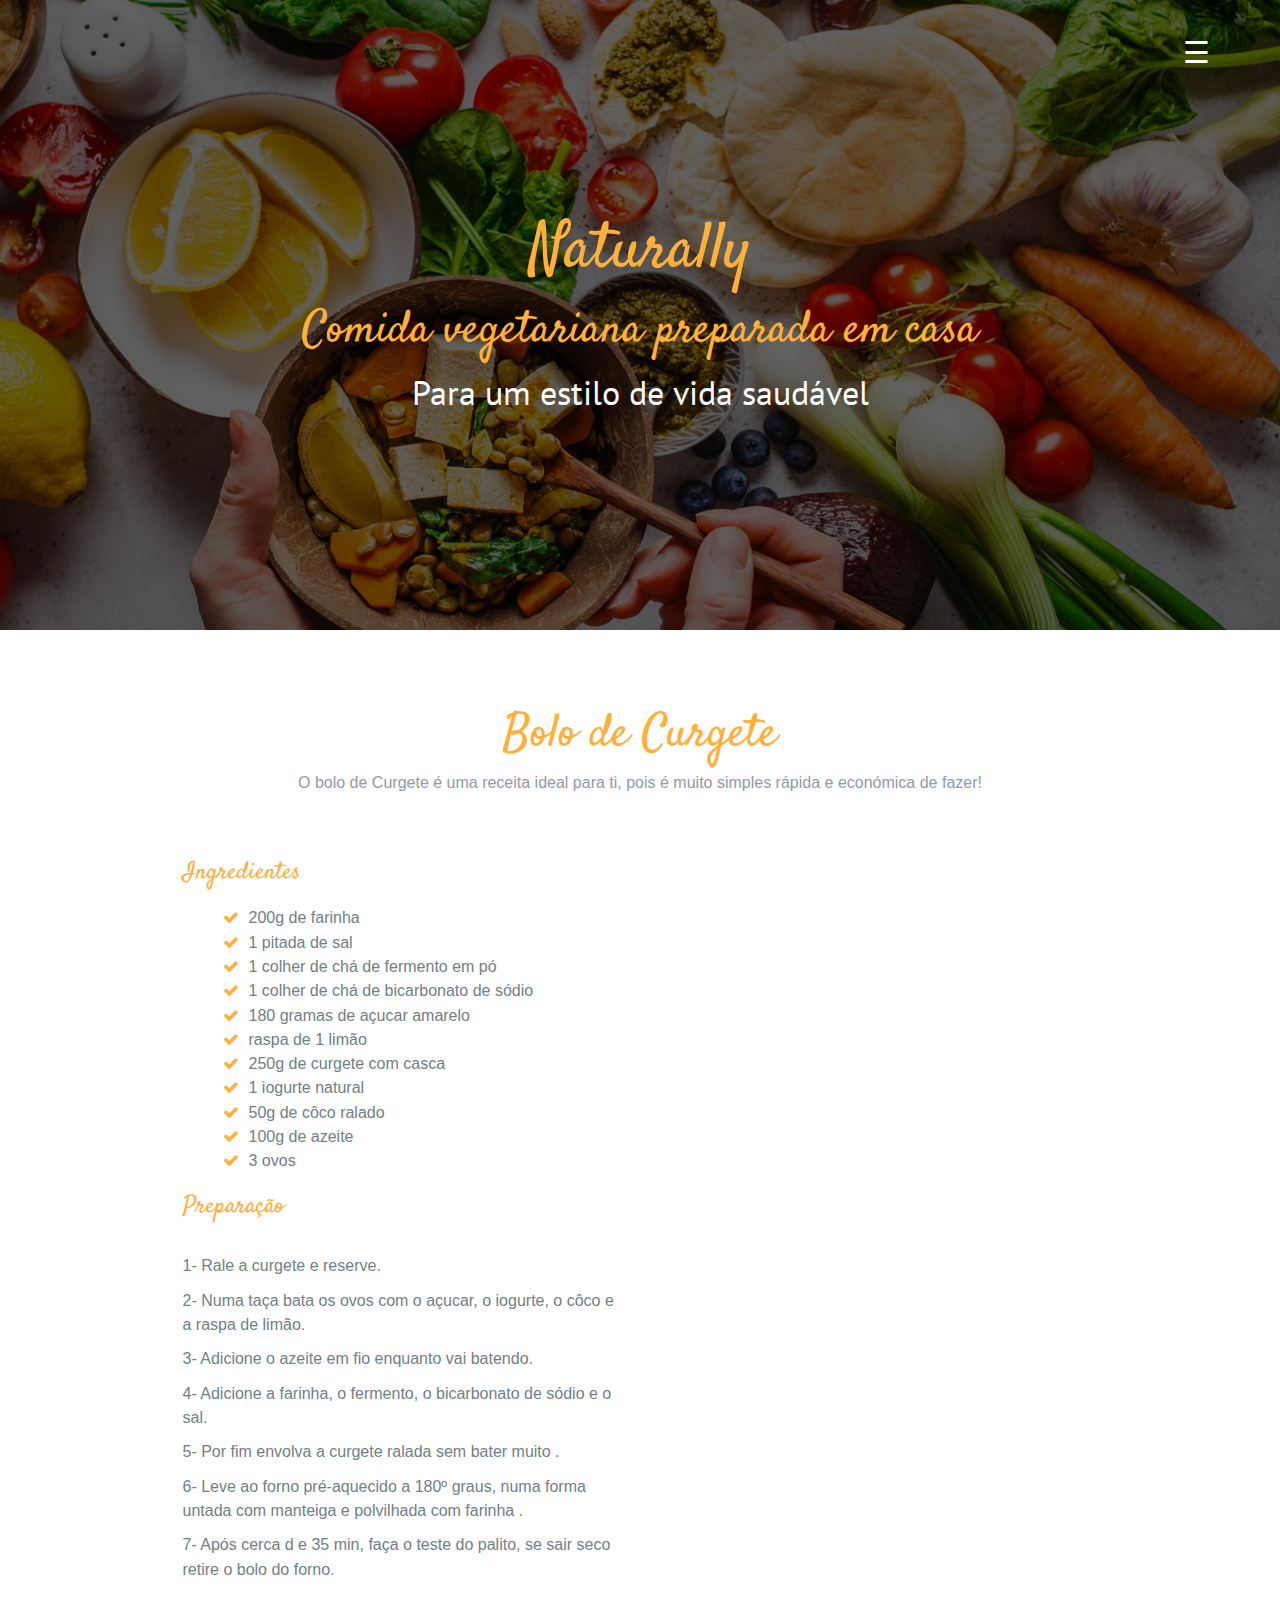
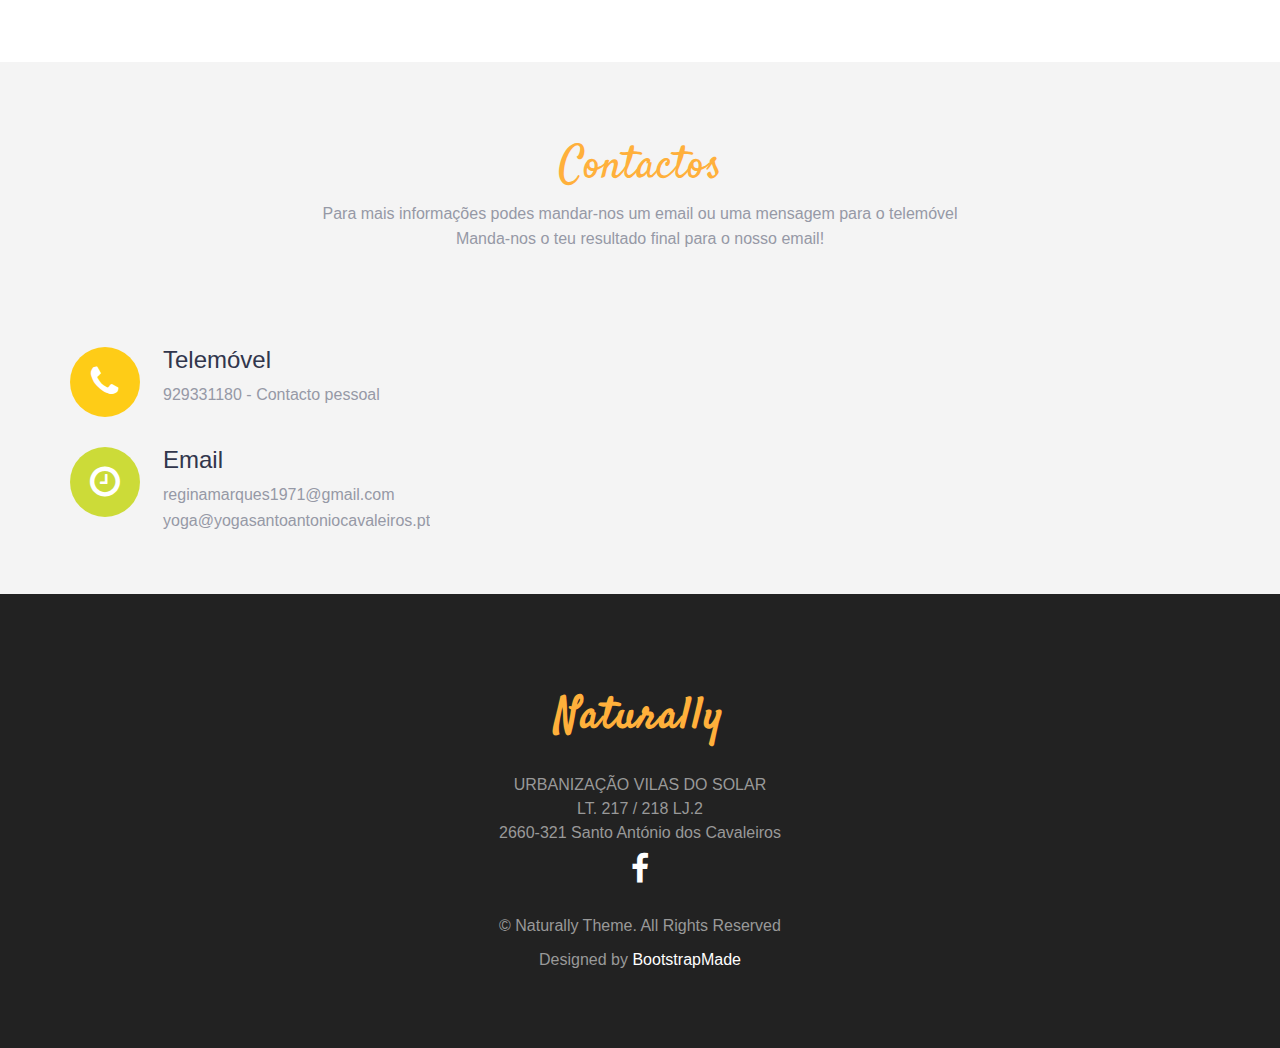
<file: Courgete.html>
<!DOCTYPE html>
<html lang="en">

<head>
  <meta charset="utf-8">
  <meta name="viewport" content="width=device-width, initial-scale=1">
  <title>NATURALLY</title>
  <meta name="description" content="Free Bootstrap Theme by BootstrapMade.com">
  <meta name="Regina Marques" content="free website templates, free bootstrap themes, free template, free bootstrap, free website template">

  <link rel="stylesheet" type="text/css" href="https://fonts.googleapis.com/css?family=Satisfy|Bree+Serif|Candal|PT+Sans">
  <link rel="stylesheet" type="text/css" href="css/font-awesome.min.css">
  <link rel="stylesheet" type="text/css" href="css/bootstrap.min.css">
  <link rel="stylesheet" type="text/css" href="css/style.css">
  <!-- =======================================================
    Theme Name: Delicious
    Theme URL: https://bootstrapmade.com/delicious-free-restaurant-bootstrap-theme/
    Author: BootstrapMade.com
    Author URL: https://bootstrapmade.com
  ======================================================= -->
</head>

<body>
  <!--banner-->
  <section id="banner">
    <div class="bg-color">
      <header id="header">
        <div class="container">
          <div id="mySidenav" class="sidenav">
            <a href="javascript:void(0)" class="closebtn" onclick="closeNav()">&times;</a>
            <a href="index.html">Menu Principal</a>
            <a href="#contact">Contactos</a>
          </div>
          <!-- Use any element to open the sidenav -->
          <span onclick="openNav()" class="pull-right menu-icon">☰</span>
        </div>
      </header>
      <div class="container">
        <div class="row">
          <div class="inner text-center">
            <h1 class="logo-name">Naturally</h1>
            <h2>Comida vegetariana preparada em casa</h2>
            <p>Para um estilo de vida saudável</p>
          </div>
        </div>
      </div>
    </div>
  </section>
  <!-- / banner -->
  <!--about-->
  <section id="about" class="section-padding">
    <div class="container">
      <div class="row">
        <div class="col-md-12 text-center marb-35">
          <h1 class="header-h">Bolo de Curgete </h1>
          <p class="header-p">O bolo de Curgete é uma receita ideal para ti, pois é muito simples rápida e económica de fazer!</p>
        </div>
        <div class="col-md-1"></div>
        <div class="col-md-10">
          <div class="col-md-6 col-sm-6">
            <div class="about-info">
              <h2 class="heading">Ingredientes</h2>

              <div class="details-list"s>
                <ul>
                  <li><i class="fa fa-check"></i>200g de farinha</li>
                  <li><i class="fa fa-check"></i>1 pitada de sal</li>
                  <li><i class="fa fa-check"></i>1 colher de chá de fermento em pó</li>
                  <li><i class="fa fa-check"></i>1 colher de chá de bicarbonato de sódio</li>
                  <li><i class="fa fa-check"></i>180 gramas de açucar amarelo</li>
                  <li><i class="fa fa-check"></i>raspa de 1 limão</li>
                  <li><i class="fa fa-check"></i>250g de curgete com casca</li>
                    <li><i class="fa fa-check"></i>1 iogurte natural</li>
                    <li><i class="fa fa-check"></i>50g de côco ralado</li>
                    <li><i class="fa fa-check"></i>100g de azeite</li>
                    <li><i class="fa fa-check"></i>3 ovos</li>

                </ul>
              </div>
              <h2 class="heading">Preparação</h2>
              <br>
              <p>1- Rale a curgete e reserve.</p>
              <p>2- Numa taça bata os ovos com o açucar, o iogurte, o côco e a raspa de limão.</p>
              <p>3- Adicione o azeite em fio enquanto vai batendo.</p>
              <p>4- Adicione a farinha, o fermento, o bicarbonato de sódio e o sal.</p>
              <p>5- Por fim envolva a curgete ralada sem  bater muito .</p>
              <p>6- Leve ao forno pré-aquecido a 180º graus, numa forma untada com manteiga e polvilhada com farinha .</p>
              <p>7- Após cerca d e 35 min, faça o teste do palito, se sair seco retire o bolo do forno.</p>



              <div class="details-list">
                <ul>
            </div>
            </div>
          </div>
          <div class="col-md-6 col-sm-6">
            <iframe width="560" height="315" src="https://www.youtube.com/embed/jtsFe6xZ7p4?start=2" frameborder="0" allow="accelerometer; autoplay; clipboard-write; encrypted-media; gyroscope; picture-in-picture" allowfullscreen></iframe>
          </div>
        </div>
        <div class="col-md-1"></div>
      </div>
    </div>
  </section>

  <!--/ menu -->
  <!-- contact -->
  <section id="contact" class="section-padding">
    <div class="container">
      <div class="row">
        <div class="col-md-12 text-center">
          <h1 class="header-h">Contactos</h1>
          <p class="header-p">Para mais informações podes mandar-nos um email ou uma mensagem para o telemóvel
            <br>Manda-nos o teu resultado final para o nosso email! </p>
        </div>
      </div>
      <div class="row msg-row">
        <div class="col-md-4 col-sm-4 mr-15">
          <div class="media-2">
            <div class="media-left">
              <div class="contact-phone bg-1 text-center"><span class="phone-in-talk fa fa-phone"></span></div>
            </div>
            <div class="media-body">
              <h4 class="dark-blue regular">Telemóvel</h4>
              <p class="light-blue regular alt-p">929331180 - <span class="contacts-sp">Contacto pessoal</span></p>
            </div>
          </div>
          <div class="media-2">
            <div class="media-left">
              <div class="contact-email bg-14 text-center"><span class="hour-icon fa fa-clock-o"></span></div>
            </div>
            <div class="media-body">
              <h4 class="dark-blue regular">Email</h4>
              <p class="light-blue regular alt-p"> reginamarques1971@gmail.com</p>
              <p class="light-blue regular alt-p">
                yoga@yogasantoantoniocavaleiros.pt
              </p>
            </div>
          </div>
        </div>

  </section>
  <!-- / contact -->
  <!-- footer -->
  <footer class="footer text-center">
    <div class="footer-top">
      <div class="row">
        <div class="col-md-offset-3 col-md-6 text-center">
          <div class="widget">
            <h4 class="widget-title">Naturally</h4>
            <Localização>URBANIZAÇÃO VILAS DO SOLAR
<br>LT. 217 / 218 LJ.2
<br>2660-321 Santo António dos Cavaleiros</address>

            <div class="social-list">

              <a href="https://www.facebook.com/AshramaDeSantoAntonioDosCavaleirosCentroDoYoga"><i class="fa fa-facebook" aria-hidden="true"></i></a>
            </div>
            <p class="copyright clear-float">
              © Naturally Theme. All Rights Reserved
              <div class="credits">
                <!--
                  All the links in the footer should remain intact.
                  You can delete the links only if you purchased the pro version.
                  Licensing information: https://bootstrapmade.com/license/
                  Purchase the pro version with working PHP/AJAX contact form: https://bootstrapmade.com/buy/?theme=Delicious
                -->
                Designed by <a href="https://bootstrapmade.com/">BootstrapMade</a>
              </div>
            </p>
          </div>
        </div>
      </div>
    </div>
  </footer>
  <!-- / footer -->

  <script src="js/jquery.min.js"></script>
  <script src="js/jquery.easing.min.js"></script>
  <script src="js/bootstrap.min.js"></script>
  <script src="js/custom.js"></script>
  <script src="contactform/contactform.js"></script>

</body>

</html>
</file>
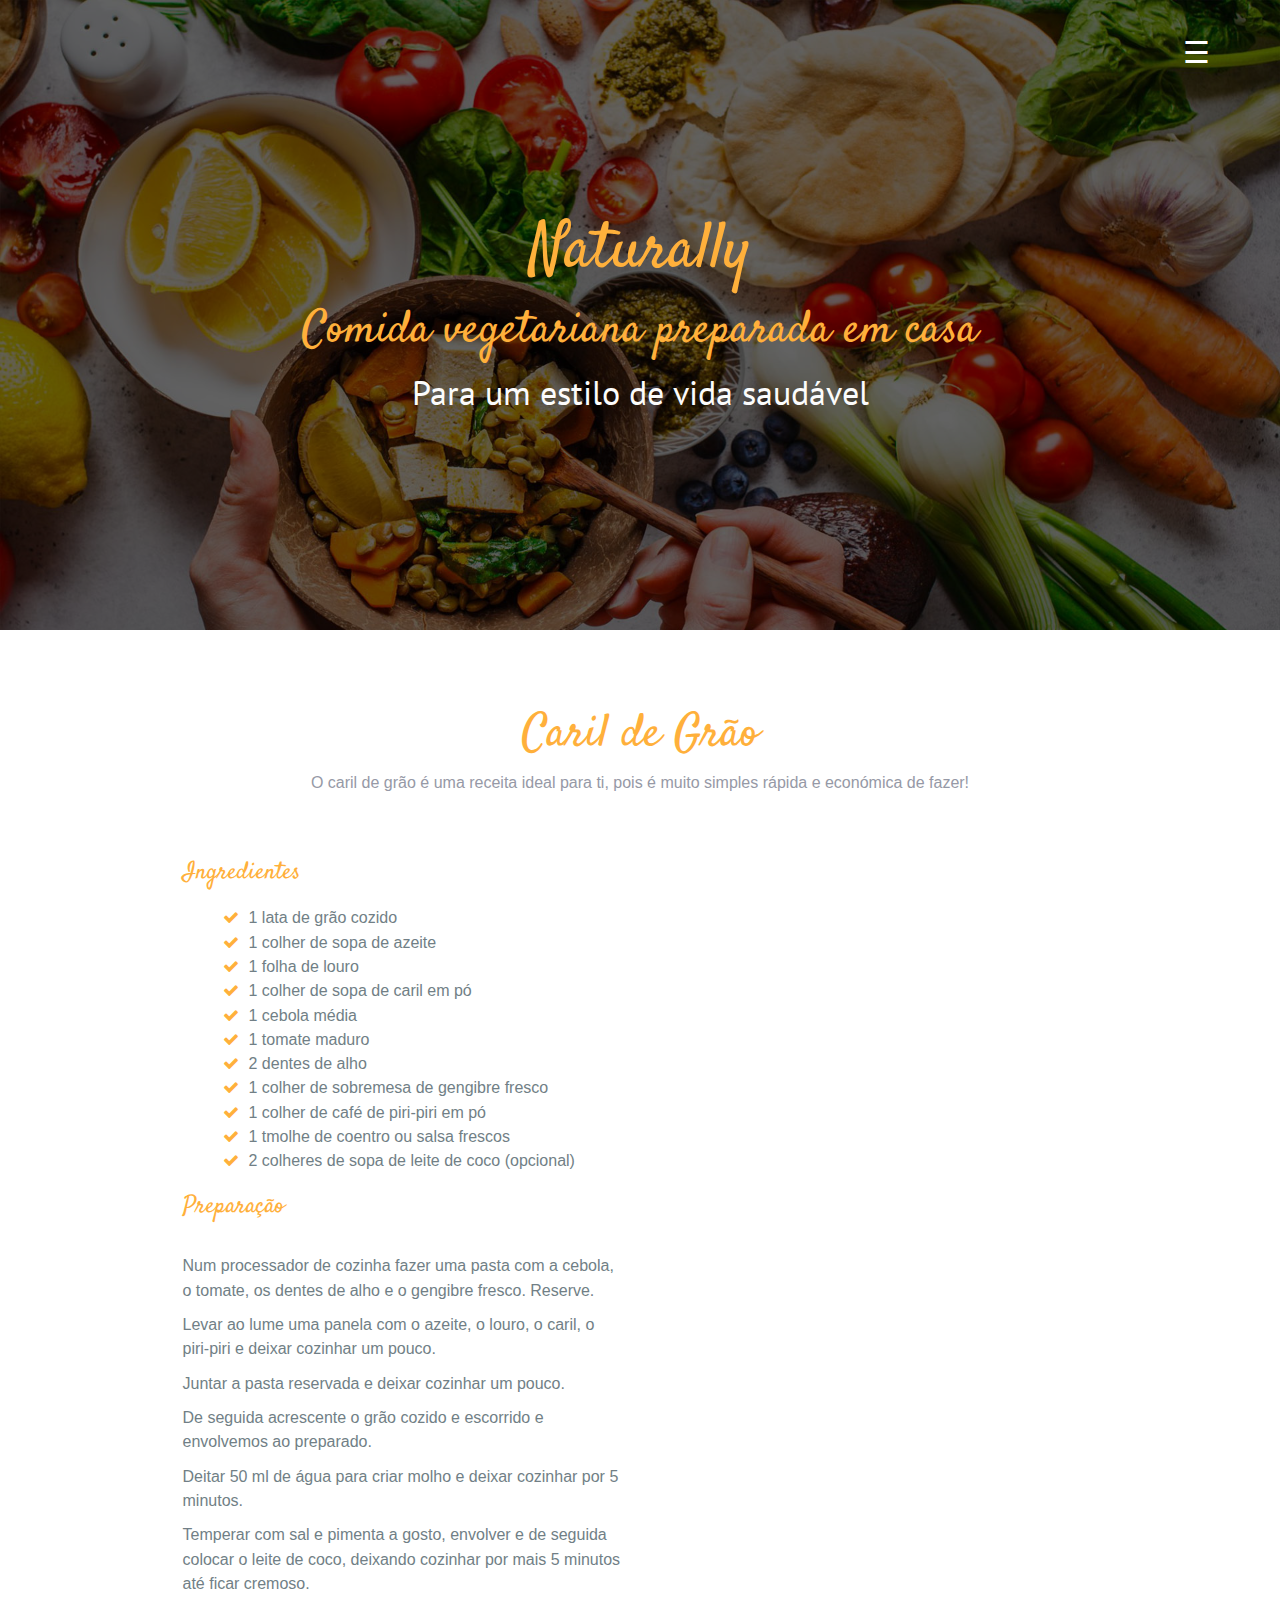
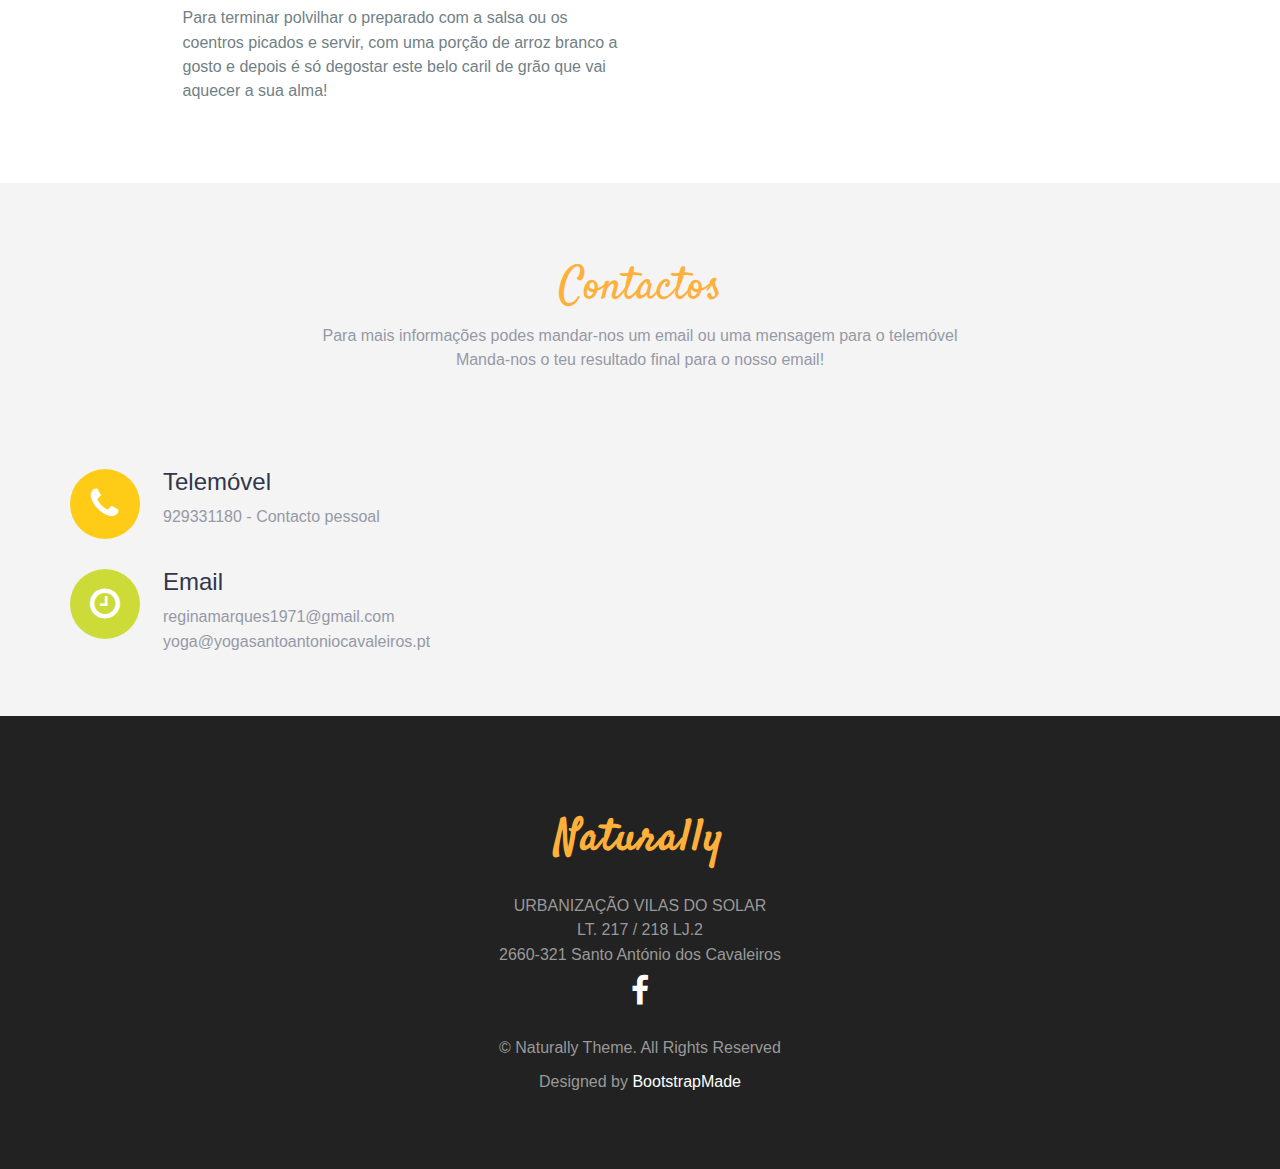
<file: Receita1.html>
<!DOCTYPE html>
<html lang="en">

<head>
  <meta charset="utf-8">
  <meta name="viewport" content="width=device-width, initial-scale=1">
  <title>NATURALLY</title>
  <meta name="description" content="Free Bootstrap Theme by BootstrapMade.com">
  <meta name="Regina Marques" content="free website templates, free bootstrap themes, free template, free bootstrap, free website template">

  <link rel="stylesheet" type="text/css" href="https://fonts.googleapis.com/css?family=Satisfy|Bree+Serif|Candal|PT+Sans">
  <link rel="stylesheet" type="text/css" href="css/font-awesome.min.css">
  <link rel="stylesheet" type="text/css" href="css/bootstrap.min.css">
  <link rel="stylesheet" type="text/css" href="css/style.css">
  <!-- =======================================================
    Theme Name: Delicious
    Theme URL: https://bootstrapmade.com/delicious-free-restaurant-bootstrap-theme/
    Author: BootstrapMade.com
    Author URL: https://bootstrapmade.com
  ======================================================= -->
</head>

<body>
  <!--banner-->
  <section id="banner">
    <div class="bg-color">
      <header id="header">
        <div class="container">
          <div id="mySidenav" class="sidenav">
            <a href="javascript:void(0)" class="closebtn" onclick="closeNav()">&times;</a>
            <a href="index.html">Menu Principal</a>
            <a href="#contact">Contactos</a>
          </div>
          <!-- Use any element to open the sidenav -->
          <span onclick="openNav()" class="pull-right menu-icon">☰</span>
        </div>
      </header>
      <div class="container">
        <div class="row">
          <div class="inner text-center">
            <h1 class="logo-name">Naturally</h1>
            <h2>Comida vegetariana preparada em casa</h2>
            <p>Para um estilo de vida saudável</p>
          </div>
        </div>
      </div>
    </div>
  </section>
  <!-- / banner -->
  <!--about-->
  <section id="about" class="section-padding">
    <div class="container">
      <div class="row">
        <div class="col-md-12 text-center marb-35">
          <h1 class="header-h">Caril de Grão </h1>
          <p class="header-p">O caril de grão é uma receita ideal para ti, pois é muito simples rápida e económica de fazer!</p>
        </div>
        <div class="col-md-1"></div>
        <div class="col-md-10">
          <div class="col-md-6 col-sm-6">
            <div class="about-info">
              <h2 class="heading">Ingredientes</h2>

              <div class="details-list"s>
                <ul>
                  <li><i class="fa fa-check"></i>1 lata de grão cozido</li>
                  <li><i class="fa fa-check"></i>1 colher de sopa de azeite</li>
                  <li><i class="fa fa-check"></i>1 folha de louro</li>
                  <li><i class="fa fa-check"></i>1 colher de sopa de caril em pó</li>
                  <li><i class="fa fa-check"></i>1 cebola média</li>
                  <li><i class="fa fa-check"></i>1 tomate maduro</li>
                  <li><i class="fa fa-check"></i>2 dentes de alho</li>
                  <li><i class="fa fa-check"></i>1 colher de sobremesa de gengibre fresco</li>
                  <li><i class="fa fa-check"></i>1 colher de café de piri-piri em pó</li>
                  <li><i class="fa fa-check"></i>1 tmolhe de coentro ou salsa frescos</li>
                 <li><i class="fa fa-check"></i>2 colheres de sopa de leite de coco (opcional)</li>
                </ul>
              </div>
              <h2 class="heading">Preparação</h2>
              <br>
              <p>Num processador de cozinha fazer uma pasta com a cebola, o tomate, os dentes de alho e o gengibre fresco. Reserve.</p>
              <p>Levar ao lume uma panela com o azeite, o louro, o caril, o piri-piri e deixar cozinhar um pouco.</p>
              <p>Juntar a pasta reservada e deixar cozinhar um pouco.</p>
              <p>De seguida acrescente o grão cozido e escorrido e envolvemos ao preparado.</p>
              <p>Deitar 50 ml de água para criar molho e deixar cozinhar por 5 minutos.</p>
              <p>Temperar com sal e pimenta a gosto, envolver e de seguida colocar o leite de coco, deixando cozinhar por mais 5 minutos até ficar cremoso.</p>
              <p>Para terminar polvilhar o preparado com a salsa ou os coentros picados e servir, com uma porção de arroz branco a gosto e depois é só degostar este belo caril de grão que vai aquecer a sua alma!</p>
              <div class="details-list">
                <ul>
            </div>
            </div>
          </div>
          <div class="col-md-6 col-sm-6">
            <iframe width="560" height="315" src="https://www.youtube.com/embed/dISRjaismOE?start=1" frameborder="0" allow="accelerometer; autoplay; clipboard-write; encrypted-media; gyroscope; picture-in-picture" allowfullscreen></iframe>
          </div>
        </div>
        <div class="col-md-1"></div>
      </div>
    </div>
  </section>

  <!--/ menu -->
  <!-- contact -->
  <section id="contact" class="section-padding">
    <div class="container">
      <div class="row">
        <div class="col-md-12 text-center">
          <h1 class="header-h">Contactos</h1>
          <p class="header-p">Para mais informações podes mandar-nos um email ou uma mensagem para o telemóvel
            <br>Manda-nos o teu resultado final para o nosso email! </p>
        </div>
      </div>
      <div class="row msg-row">
        <div class="col-md-4 col-sm-4 mr-15">
          <div class="media-2">
            <div class="media-left">
              <div class="contact-phone bg-1 text-center"><span class="phone-in-talk fa fa-phone"></span></div>
            </div>
            <div class="media-body">
              <h4 class="dark-blue regular">Telemóvel</h4>
              <p class="light-blue regular alt-p">929331180 - <span class="contacts-sp">Contacto pessoal</span></p>
            </div>
          </div>
          <div class="media-2">
            <div class="media-left">
              <div class="contact-email bg-14 text-center"><span class="hour-icon fa fa-clock-o"></span></div>
            </div>
            <div class="media-body">
              <h4 class="dark-blue regular">Email</h4>
              <p class="light-blue regular alt-p"> reginamarques1971@gmail.com</p>
              <p class="light-blue regular alt-p">
                yoga@yogasantoantoniocavaleiros.pt
              </p>
            </div>
          </div>
        </div>

  </section>
  <!-- / contact -->
  <!-- footer -->
  <footer class="footer text-center">
    <div class="footer-top">
      <div class="row">
        <div class="col-md-offset-3 col-md-6 text-center">
          <div class="widget">
            <h4 class="widget-title">Naturally</h4>
            <Localização>URBANIZAÇÃO VILAS DO SOLAR
<br>LT. 217 / 218 LJ.2
<br>2660-321 Santo António dos Cavaleiros</address>

            <div class="social-list">

              <a href="https://www.facebook.com/AshramaDeSantoAntonioDosCavaleirosCentroDoYoga"><i class="fa fa-facebook" aria-hidden="true"></i></a>
            </div>
            <p class="copyright clear-float">
              © Naturally Theme. All Rights Reserved
              <div class="credits">
                <!--
                  All the links in the footer should remain intact.
                  You can delete the links only if you purchased the pro version.
                  Licensing information: https://bootstrapmade.com/license/
                  Purchase the pro version with working PHP/AJAX contact form: https://bootstrapmade.com/buy/?theme=Delicious
                -->
                Designed by <a href="https://bootstrapmade.com/">BootstrapMade</a>
              </div>
            </p>
          </div>
        </div>
      </div>
    </div>
  </footer>
  <!-- / footer -->

  <script src="js/jquery.min.js"></script>
  <script src="js/jquery.easing.min.js"></script>
  <script src="js/bootstrap.min.js"></script>
  <script src="js/custom.js"></script>
  <script src="contactform/contactform.js"></script>

</body>

</html>
</file>
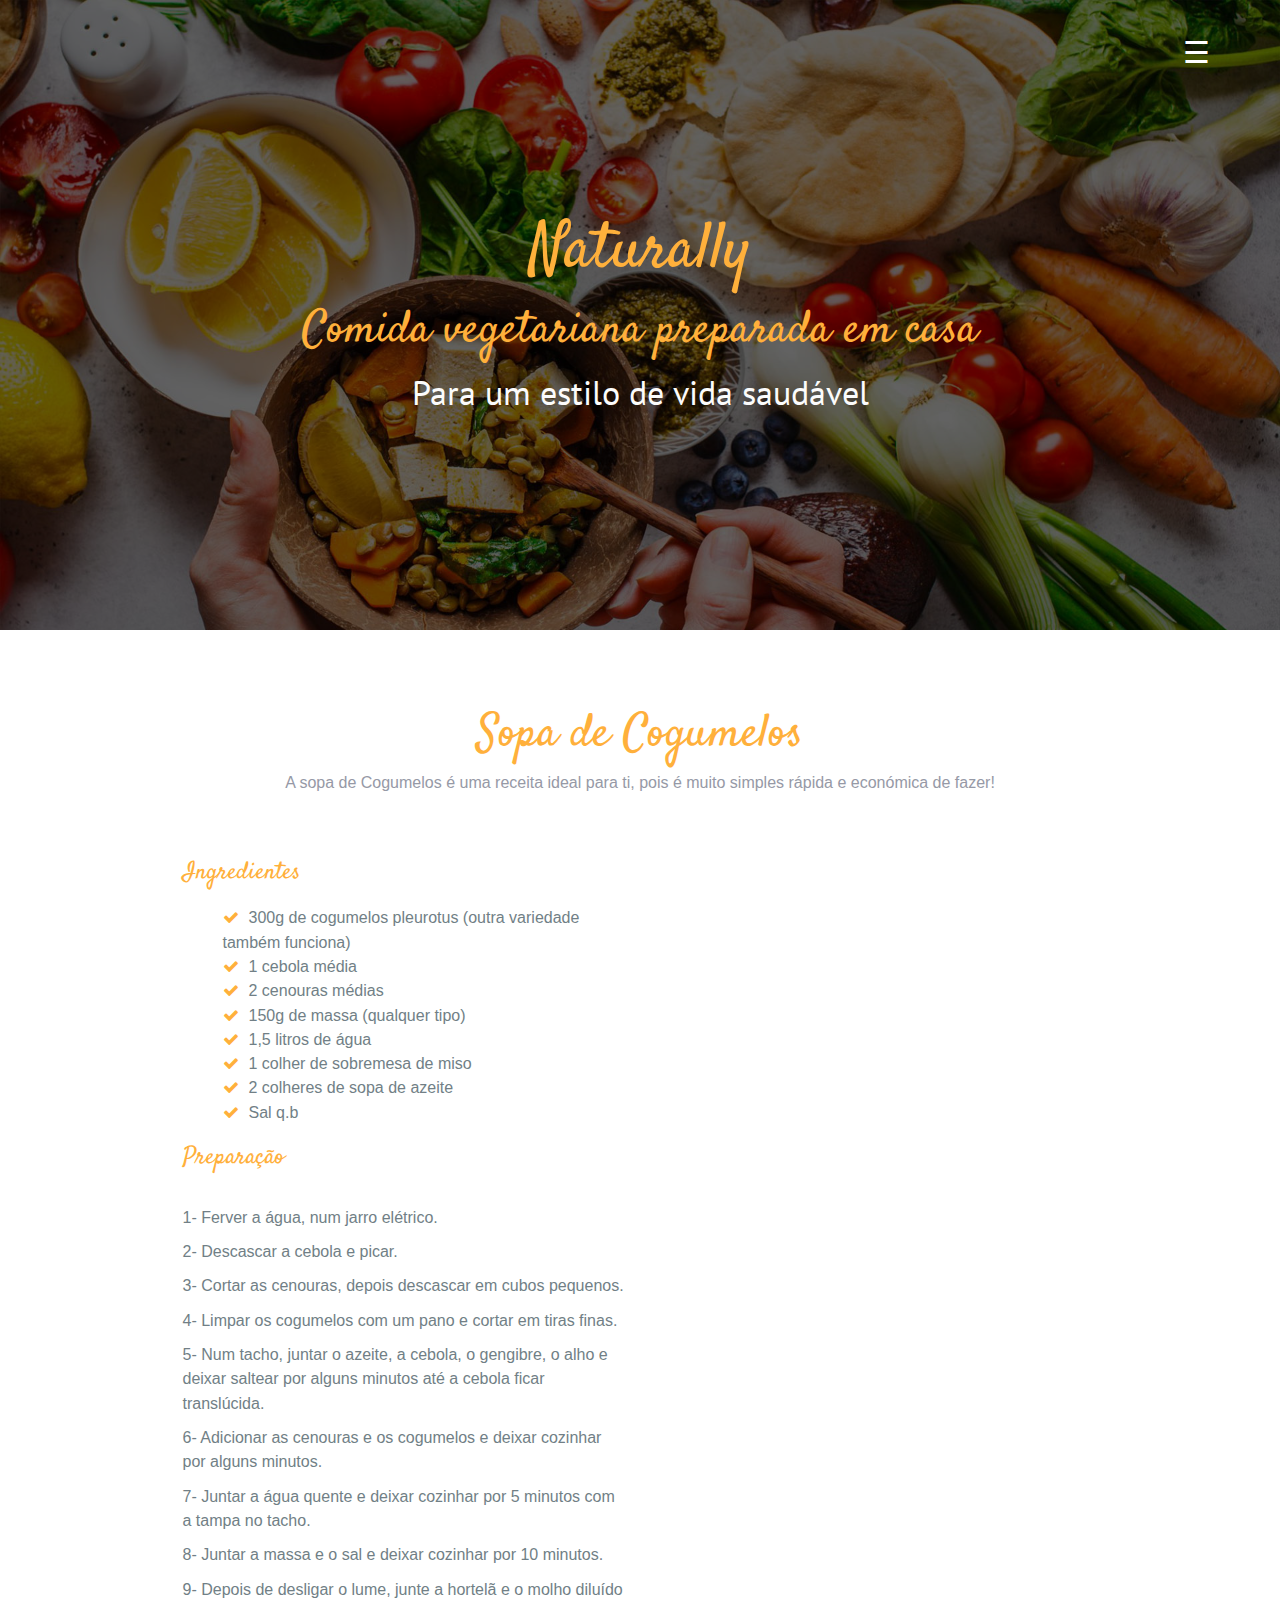
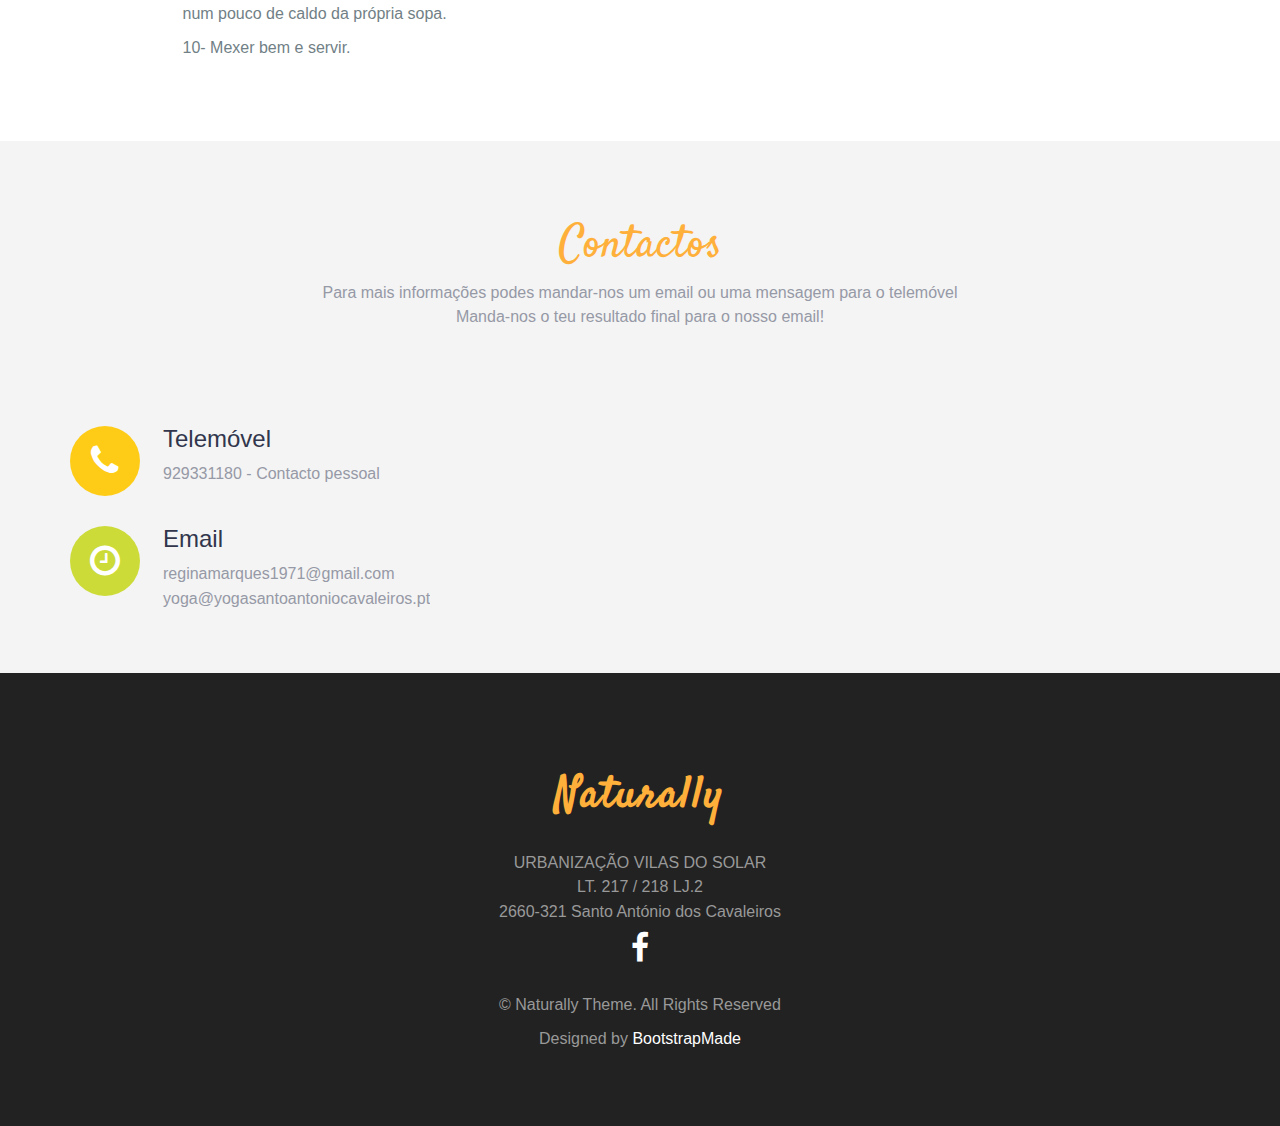
<file: Receita2.html>
<!DOCTYPE html>
<html lang="en">

<head>
  <meta charset="utf-8">
  <meta name="viewport" content="width=device-width, initial-scale=1">
  <title>NATURALLY</title>
  <meta name="description" content="Free Bootstrap Theme by BootstrapMade.com">
  <meta name="Regina Marques" content="free website templates, free bootstrap themes, free template, free bootstrap, free website template">

  <link rel="stylesheet" type="text/css" href="https://fonts.googleapis.com/css?family=Satisfy|Bree+Serif|Candal|PT+Sans">
  <link rel="stylesheet" type="text/css" href="css/font-awesome.min.css">
  <link rel="stylesheet" type="text/css" href="css/bootstrap.min.css">
  <link rel="stylesheet" type="text/css" href="css/style.css">
  <!-- =======================================================
    Theme Name: Delicious
    Theme URL: https://bootstrapmade.com/delicious-free-restaurant-bootstrap-theme/
    Author: BootstrapMade.com
    Author URL: https://bootstrapmade.com
  ======================================================= -->
</head>

<body>
  <!--banner-->
  <section id="banner">
    <div class="bg-color">
      <header id="header">
        <div class="container">
          <div id="mySidenav" class="sidenav">
            <a href="javascript:void(0)" class="closebtn" onclick="closeNav()">&times;</a>
            <a href="index.html">Menu Principal</a>
            <a href="#contact">Contactos</a>
          </div>
          <!-- Use any element to open the sidenav -->
          <span onclick="openNav()" class="pull-right menu-icon">☰</span>
        </div>
      </header>
      <div class="container">
        <div class="row">
          <div class="inner text-center">
            <h1 class="logo-name">Naturally</h1>
            <h2>Comida vegetariana preparada em casa</h2>
            <p>Para um estilo de vida saudável</p>
          </div>
        </div>
      </div>
    </div>
  </section>
  <!-- / banner -->
  <!--about-->
  <section id="about" class="section-padding">
    <div class="container">
      <div class="row">
        <div class="col-md-12 text-center marb-35">
          <h1 class="header-h">Sopa de Cogumelos </h1>
          <p class="header-p">A sopa de Cogumelos é uma receita ideal para ti, pois é muito simples rápida e económica de fazer!</p>
        </div>
        <div class="col-md-1"></div>
        <div class="col-md-10">
          <div class="col-md-6 col-sm-6">
            <div class="about-info">
              <h2 class="heading">Ingredientes</h2>

              <div class="details-list"s>
                <ul>
                  <li><i class="fa fa-check"></i>300g de cogumelos pleurotus (outra variedade também funciona)</li>
                  <li><i class="fa fa-check"></i>1 cebola média</li>
                  <li><i class="fa fa-check"></i>2 cenouras médias</li>
                  <li><i class="fa fa-check"></i>150g de massa (qualquer tipo)</li>
                  <li><i class="fa fa-check"></i>1,5 litros de água</li>
                  <li><i class="fa fa-check"></i>1 colher de sobremesa de miso</li>
                  <li><i class="fa fa-check"></i>2 colheres de sopa de azeite</li>
                  <li><i class="fa fa-check"></i>Sal q.b</li>
                </ul>
              </div>
              <h2 class="heading">Preparação</h2>
              <br>
              <p>1- Ferver a água, num jarro elétrico.</p>
              <p>2- Descascar a cebola e picar.</p>
              <p>3- Cortar as cenouras, depois descascar em cubos pequenos.</p>
              <p>4- Limpar os cogumelos com um pano e cortar em tiras finas.</p>
              <p>5- Num tacho, juntar o azeite, a cebola, o gengibre, o alho e deixar saltear por alguns minutos até a cebola ficar translúcida.</p>
              <p>6- Adicionar as cenouras e os cogumelos e deixar cozinhar por alguns minutos.</p>
              <p>7- Juntar a água quente e deixar cozinhar por 5 minutos com a tampa no tacho.</p>
<p>8- Juntar a massa e o sal e deixar cozinhar por 10 minutos.</p>
<p>9- Depois de desligar o lume, junte a hortelã e o molho diluído num pouco de caldo da própria sopa.</p>
<p>10- Mexer bem e servir.</p>

              <div class="details-list">
                <ul>
            </div>
            </div>
          </div>
          <div class="col-md-6 col-sm-6">
            <iframe width="560" height="315" src="https://www.youtube.com/embed/35pnApgjpmE?start=1" frameborder="0" allow="accelerometer; autoplay; clipboard-write; encrypted-media; gyroscope; picture-in-picture" allowfullscreen></iframe>
          </div>
        </div>
        <div class="col-md-1"></div>
      </div>
    </div>
  </section>

  <!--/ menu -->
  <!-- contact -->
  <section id="contact" class="section-padding">
    <div class="container">
      <div class="row">
        <div class="col-md-12 text-center">
          <h1 class="header-h">Contactos</h1>
          <p class="header-p">Para mais informações podes mandar-nos um email ou uma mensagem para o telemóvel
            <br>Manda-nos o teu resultado final para o nosso email! </p>
        </div>
      </div>
      <div class="row msg-row">
        <div class="col-md-4 col-sm-4 mr-15">
          <div class="media-2">
            <div class="media-left">
              <div class="contact-phone bg-1 text-center"><span class="phone-in-talk fa fa-phone"></span></div>
            </div>
            <div class="media-body">
              <h4 class="dark-blue regular">Telemóvel</h4>
              <p class="light-blue regular alt-p">929331180 - <span class="contacts-sp">Contacto pessoal</span></p>
            </div>
          </div>
          <div class="media-2">
            <div class="media-left">
              <div class="contact-email bg-14 text-center"><span class="hour-icon fa fa-clock-o"></span></div>
            </div>
            <div class="media-body">
              <h4 class="dark-blue regular">Email</h4>
              <p class="light-blue regular alt-p"> reginamarques1971@gmail.com</p>
              <p class="light-blue regular alt-p">
                yoga@yogasantoantoniocavaleiros.pt
              </p>
            </div>
          </div>
        </div>

  </section>
  <!-- / contact -->
  <!-- footer -->
  <footer class="footer text-center">
    <div class="footer-top">
      <div class="row">
        <div class="col-md-offset-3 col-md-6 text-center">
          <div class="widget">
            <h4 class="widget-title">Naturally</h4>
            <Localização>URBANIZAÇÃO VILAS DO SOLAR
<br>LT. 217 / 218 LJ.2
<br>2660-321 Santo António dos Cavaleiros</address>

            <div class="social-list">

              <a href="https://www.facebook.com/AshramaDeSantoAntonioDosCavaleirosCentroDoYoga"><i class="fa fa-facebook" aria-hidden="true"></i></a>
            </div>
            <p class="copyright clear-float">
              © Naturally Theme. All Rights Reserved
              <div class="credits">
                <!--
                  All the links in the footer should remain intact.
                  You can delete the links only if you purchased the pro version.
                  Licensing information: https://bootstrapmade.com/license/
                  Purchase the pro version with working PHP/AJAX contact form: https://bootstrapmade.com/buy/?theme=Delicious
                -->
                Designed by <a href="https://bootstrapmade.com/">BootstrapMade</a>
              </div>
            </p>
          </div>
        </div>
      </div>
    </div>
  </footer>
  <!-- / footer -->

  <script src="js/jquery.min.js"></script>
  <script src="js/jquery.easing.min.js"></script>
  <script src="js/bootstrap.min.js"></script>
  <script src="js/custom.js"></script>
  <script src="contactform/contactform.js"></script>

</body>

</html>
</file>
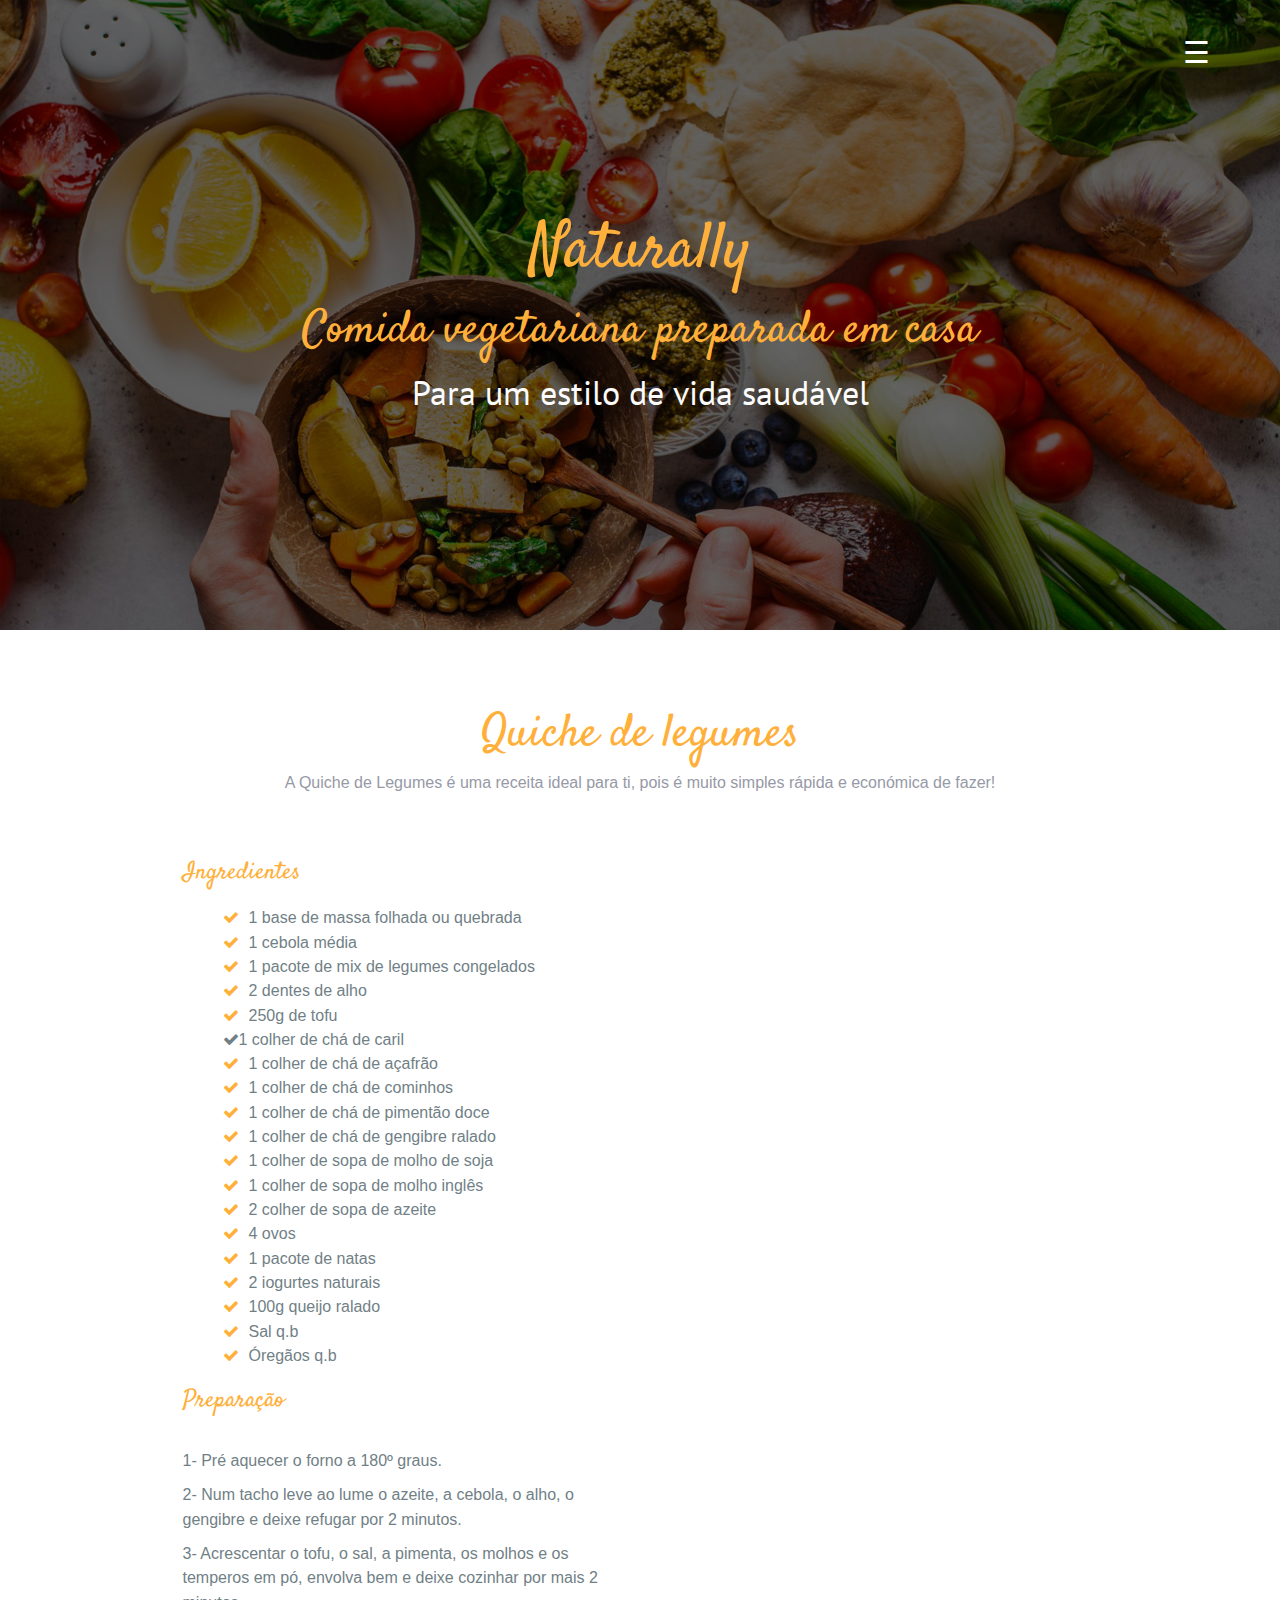
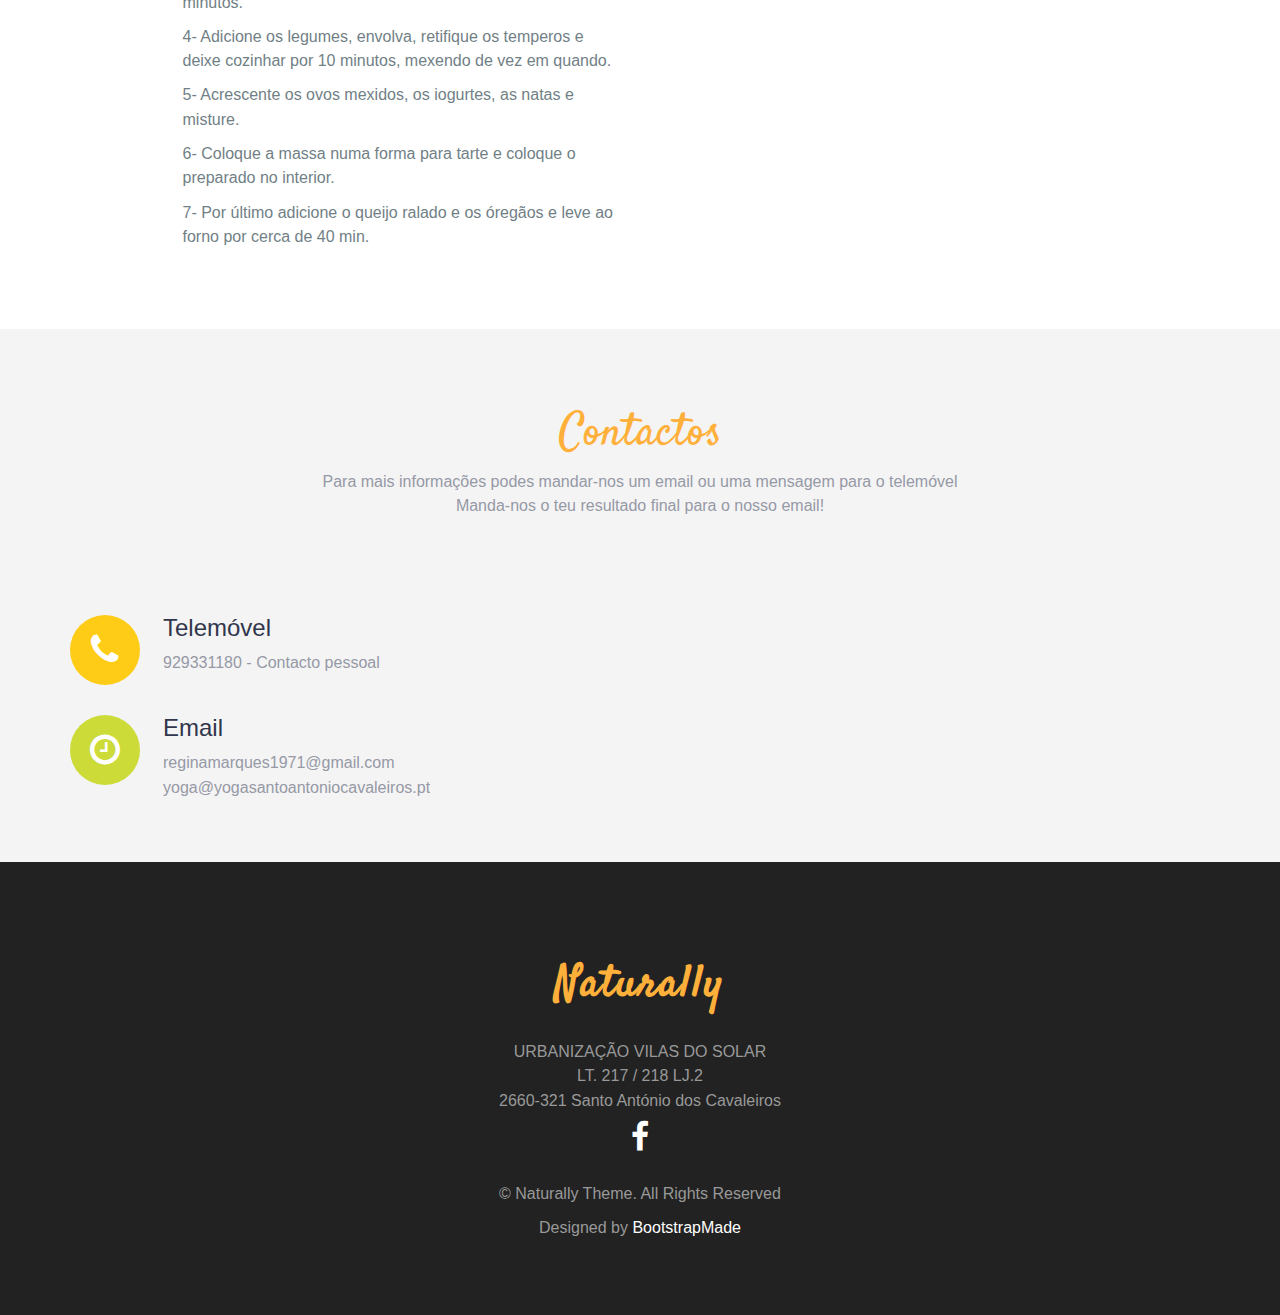
<file: Receita3.html>
<!DOCTYPE html>
<html lang="en">

<head>
  <meta charset="utf-8">
  <meta name="viewport" content="width=device-width, initial-scale=1">
  <title>NATURALLY</title>
  <meta name="description" content="Free Bootstrap Theme by BootstrapMade.com">
  <meta name="Regina Marques" content="free website templates, free bootstrap themes, free template, free bootstrap, free website template">

  <link rel="stylesheet" type="text/css" href="https://fonts.googleapis.com/css?family=Satisfy|Bree+Serif|Candal|PT+Sans">
  <link rel="stylesheet" type="text/css" href="css/font-awesome.min.css">
  <link rel="stylesheet" type="text/css" href="css/bootstrap.min.css">
  <link rel="stylesheet" type="text/css" href="css/style.css">
  <!-- =======================================================
    Theme Name: Delicious
    Theme URL: https://bootstrapmade.com/delicious-free-restaurant-bootstrap-theme/
    Author: BootstrapMade.com
    Author URL: https://bootstrapmade.com
  ======================================================= -->
</head>

<body>
  <!--banner-->
  <section id="banner">
    <div class="bg-color">
      <header id="header">
        <div class="container">
          <div id="mySidenav" class="sidenav">
            <a href="javascript:void(0)" class="closebtn" onclick="closeNav()">&times;</a>
            <a href="index.html">Menu Principal</a>
            <a href="#contact">Contactos</a>
          </div>
          <!-- Use any element to open the sidenav -->
          <span onclick="openNav()" class="pull-right menu-icon">☰</span>
        </div>
      </header>
      <div class="container">
        <div class="row">
          <div class="inner text-center">
            <h1 class="logo-name">Naturally</h1>
            <h2>Comida vegetariana preparada em casa</h2>
            <p>Para um estilo de vida saudável</p>
          </div>
        </div>
      </div>
    </div>
  </section>
  <!-- / banner -->
  <!--about-->
  <section id="about" class="section-padding">
    <div class="container">
      <div class="row">
        <div class="col-md-12 text-center marb-35">
          <h1 class="header-h">Quiche de legumes </h1>
          <p class="header-p">A Quiche de Legumes é uma receita ideal para ti, pois é muito simples rápida e económica de fazer!</p>
        </div>
        <div class="col-md-1"></div>
        <div class="col-md-10">
          <div class="col-md-6 col-sm-6">
            <div class="about-info">
              <h2 class="heading">Ingredientes</h2>

              <div class="details-list"s>
                <ul>
                  <li><i class="fa fa-check"></i>1 base de massa folhada ou quebrada</li>
                  <li><i class="fa fa-check"></i>1 cebola média</li>
                  <li><i class="fa fa-check"></i>1 pacote de mix de  legumes congelados</li>
                  <li><i class="fa fa-check"></i>2 dentes de alho</li>
                    <li><i class="fa fa-check"></i>250g de tofu</li
                  <li><i class="fa fa-check"></i>1 colher de chá de caril</li>
                  <li><i class="fa fa-check"></i>1 colher de chá de açafrão</li>
                  <li><i class="fa fa-check"></i>1 colher de chá de cominhos</li>
                  <li><i class="fa fa-check"></i>1 colher de chá de pimentão doce</li>
                  <li><i class="fa fa-check"></i>1 colher de chá de gengibre ralado</li>
                  <li><i class="fa fa-check"></i>1 colher de sopa de molho de soja</li>
                  <li><i class="fa fa-check"></i>1 colher de sopa de molho inglês</li>
                    <li><i class="fa fa-check"></i>2 colher de sopa de azeite</li>
                    <li><i class="fa fa-check"></i>4 ovos</li>
                    <li><i class="fa fa-check"></i>1 pacote de natas</li>
                      <li><i class="fa fa-check"></i>2 iogurtes naturais</li>
                      <li><i class="fa fa-check"></i>100g queijo ralado</li>
                  <li><i class="fa fa-check"></i>Sal q.b</li>
                    <li><i class="fa fa-check"></i>Óregãos q.b</li>
                </ul>
              </div>
              <h2 class="heading">Preparação</h2>
              <br>
              <p>1- Pré aquecer o forno a 180º graus.</p>
              <p>2- Num tacho leve ao lume o azeite, a cebola, o alho, o gengibre e deixe refugar por 2 minutos.</p>
              <p>3- Acrescentar o tofu, o sal, a pimenta, os molhos e os temperos em pó, envolva bem e deixe cozinhar por mais 2 minutos.</p>
              <p>4- Adicione os legumes, envolva, retifique os temperos e deixe cozinhar por 10 minutos, mexendo de vez em quando.</p>
              <p>5- Acrescente os ovos mexidos, os iogurtes, as natas e misture.</p>
              <p>6- Coloque a massa numa forma para tarte e coloque o preparado no interior.</p>
              <p>7- Por último adicione o queijo ralado e os óregãos e leve  ao forno por cerca de 40 min.</p>


              <div class="details-list">
                <ul>
            </div>
            </div>
          </div>
          <div class="col-md-6 col-sm-6">
          <iframe width="560" height="315" src="https://www.youtube.com/embed/jiRff3xFFZs?start=1" title="YouTube video player" frameborder="0" allow="accelerometer;  autoplay; clipboard-write; encrypted-media; gyroscope; picture-in-picture" allowfullscreen></iframe>
          </div>
        </div>
        <div class="col-md-1"></div>
      </div>
    </div>
  </section>

  <!--/ menu -->
  <!-- contact -->
  <section id="contact" class="section-padding">
    <div class="container">
      <div class="row">
        <div class="col-md-12 text-center">
          <h1 class="header-h">Contactos</h1>
          <p class="header-p">Para mais informações podes mandar-nos um email ou uma mensagem para o telemóvel
            <br>Manda-nos o teu resultado final para o nosso email! </p>
        </div>
      </div>
      <div class="row msg-row">
        <div class="col-md-4 col-sm-4 mr-15">
          <div class="media-2">
            <div class="media-left">
              <div class="contact-phone bg-1 text-center"><span class="phone-in-talk fa fa-phone"></span></div>
            </div>
            <div class="media-body">
              <h4 class="dark-blue regular">Telemóvel</h4>
              <p class="light-blue regular alt-p">929331180 - <span class="contacts-sp">Contacto pessoal</span></p>
            </div>
          </div>
          <div class="media-2">
            <div class="media-left">
              <div class="contact-email bg-14 text-center"><span class="hour-icon fa fa-clock-o"></span></div>
            </div>
            <div class="media-body">
              <h4 class="dark-blue regular">Email</h4>
              <p class="light-blue regular alt-p"> reginamarques1971@gmail.com</p>
              <p class="light-blue regular alt-p">
                yoga@yogasantoantoniocavaleiros.pt
              </p>
            </div>
          </div>
        </div>

  </section>
  <!-- / contact -->
  <!-- footer -->
  <footer class="footer text-center">
    <div class="footer-top">
      <div class="row">
        <div class="col-md-offset-3 col-md-6 text-center">
          <div class="widget">
            <h4 class="widget-title">Naturally</h4>
            <Localização>URBANIZAÇÃO VILAS DO SOLAR
<br>LT. 217 / 218 LJ.2
<br>2660-321 Santo António dos Cavaleiros</address>

            <div class="social-list">

              <a href="https://www.facebook.com/AshramaDeSantoAntonioDosCavaleirosCentroDoYoga"><i class="fa fa-facebook" aria-hidden="true"></i></a>
            </div>
            <p class="copyright clear-float">
              © Naturally Theme. All Rights Reserved
              <div class="credits">
                <!--
                  All the links in the footer should remain intact.
                  You can delete the links only if you purchased the pro version.
                  Licensing information: https://bootstrapmade.com/license/
                  Purchase the pro version with working PHP/AJAX contact form: https://bootstrapmade.com/buy/?theme=Delicious
                -->
                Designed by <a href="https://bootstrapmade.com/">BootstrapMade</a>
              </div>
            </p>
          </div>
        </div>
      </div>
    </div>
  </footer>
  <!-- / footer -->

  <script src="js/jquery.min.js"></script>
  <script src="js/jquery.easing.min.js"></script>
  <script src="js/bootstrap.min.js"></script>
  <script src="js/custom.js"></script>
  <script src="contactform/contactform.js"></script>

</body>

</html>
</file>
<file: css/style.css>
/*
    Theme Name: Delicious
    Theme URL: https://bootstrapmade.com/delicious-free-restaurant-bootstrap-theme/
    Author: BootstrapMade.com
    Author URL: https://bootstrapmade.com
*/

body {
	font-size: 15px;
    line-height: 1.52;
    color: #717f86;
    font-size: 16px;
	font-family: 'Open Sans', sans-serif;
    font-weight: 400;
    overflow-x: hidden;
}
ol, ul {
	list-style: none;
}
blockquote, q {
	quotes: none;
}
blockquote:before, blockquote:after,
q:before, q:after {
	content: '';
	content: none;
}
table {
	border-collapse: collapse;
	border-spacing: 0;
}
#banner{
    background: url(../img/banner-bg.jpg) no-repeat center top;
    background-size: cover;
    min-height: 630px;
}
.bg-color{
    background-color: RGBA(0, 0, 0, 0.61);
    min-height: 630px;
}
#banner h2{
    font-family: 'Satisfy', sans-serif;
    font-size: 45px;
    color: #FFB03B;
}
#banner p{
    font-family: 'PT Sans', sans-serif;
    color: #fcfcfc;
    font-size: 34px;
}
.section-padding{
    padding: 60px 0px;
}
.logo-name{
    font-family: 'Satisfy', sans-serif;
    font-size: 65px;
    margin-top: 140px;
    color: #FFB03B;
}
.sidenav {
    height: 100%;
    width: 0;
    position: fixed;
    z-index: 1;
    top: 0;
    right: 0;
    background-color: #111;
    overflow-x: hidden;
    padding-top: 60px;
    transition: 0.5s;
}
.sidenav a {
    padding: 8px 8px 8px 32px;
    text-decoration: none;
    font-size: 25px;
    color: #818181;
    display: block;
    transition: 0.3s
}
.sidenav a:hover, .offcanvas a:focus{
    color: #f1f1f1;
}
.closebtn {
    position: absolute;
    top: 0;
    right: 25px;
    font-size: 36px !important;
    margin-left: 50px;
}
#main {
    transition: margin-left .5s;
    padding: 20px;
}
.menu-icon
{
    color: #fff;
    font-size: 30px;
    margin-top: 30px;
    cursor: pointer;
}

.header-h {
    color: #FFB03B;
    font-size: 46px;
    font-family: 'Satisfy', sans-serif;
    font-weight: 300;
}
.header-p {
    color: #9699a6;
    font-size: 16px;
}
.msg-row {
    margin-top: 56px;
}
.media-body, .media-left, .media-right {
    display: table-cell;
    vertical-align: top;
}
.bg-13 {background-color: #f04e4e;
    width: 70px;
    height: 70px;
    border-radius: 50%;
}
.contact-icon {
    color: #fff;
    position: absolute;
    left: 34px;
    font-size: 32px;
    margin-top: 18px;
}
.bg-1 {
    background-color: #fecc17;
    width: 70px;
    height: 70px;
    border-radius: 50%;
}
.bg-14 {
    background-color: #ccdb38;
    width: 70px;
    height: 70px;
    border-radius: 50%;
}
.dark-blue {
    color: #31364c;
    font-size: 24px;
    margin-top: 0;
	}
	.dark-blue-1 {
			color: #ffae00;
			font-size: 30px;
			margin-top: 0;
}
.light-blue {
    color: #9699a6;
    font-size: 16px;
    margin-bottom: 1px;
}
.media-body {
    margin-left: 10px;
    padding-left: 13px;
}
.media-2 {
    margin-top: 30px;
}
.newinput .form-group {
    margin: 8px 0 9px !important;
    padding-bottom: 10px;
}
.contact-form .form-control {
    color: #000 !important;
    font-size: 16px;
    font-weight: normal;
    height: 38px;
    line-height: 1.42857;
    padding: 7px 0;
}
.form-control, .form-group .form-control {
    border: 0;
    background-image: -webkit-gradient(linear, left top, left bottom, from(#009688), to(#009688)), -webkit-gradient(linear, left top, left bottom, from(#D2D2D2), to(#D2D2D2));
    background-image: -webkit-linear-gradient(#009688, #009688), -webkit-linear-gradient(#D2D2D2, #D2D2D2);
    background-image: -o-linear-gradient(#009688, #009688), -o-linear-gradient(#D2D2D2, #D2D2D2);
    background-image: linear-gradient(#009688, #009688), linear-gradient(#D2D2D2, #D2D2D2);
    -webkit-background-size: 0 2px, 100% 1px;
    background-size: 0 2px, 100% 1px;
    background-repeat: no-repeat;
    background-position: center bottom, center -webkit-calc(100% - 1px);
    background-position: center bottom, center calc(100% - 1px);
    background-color: rgba(0, 0, 0, 0);
    -webkit-transition: background 0s ease-out;
    -o-transition: background 0s ease-out;
    transition: background 0s ease-out;
    float: none;
    -webkit-box-shadow: none;
    box-shadow: none;
    border-radius: 0;
}
.contact-form {
    margin: 8px 0 9px !important;
    padding-bottom: 10px;
}
.contact-form textarea.form-control {
    color: #000 !important;
    height: auto;
}
.contacts-btn {
    background-color:  #FFB03B !important;
    color: #ffffff !important;
    width: 170px;
    height: 54px;
    border-radius: 3px;
    font-size: 16px;
    font-family: 'Roboto', sans-serif;
    font-weight: normal;
    text-transform: capitalize;
    border: 0px;
    color: #000 !important;
}

.validation {
    color: red;
    display:none;
    margin: 0 0 20px;
    font-weight:400;
    font-size:13px;
}

#sendmessage {
    color: green;
    border:1px solid green;
    display:none;
    text-align:center;
    padding:15px;
    font-weight:600;
    margin-bottom:15px;
}

#errormessage {
    color: red;
    display:none;
    border:1px solid red;
    text-align:center;
    padding:15px;
    font-weight:600;
    margin-bottom:15px;
}

#sendmessage.show, #errormessage.show, .show {
    display:block;
}

.phone-in-talk, .hour-icon
{
    font-size: 35px;
    line-height: 70px;
    color: rgb(255, 255, 255);
}


.heading{
    font-family: 'Satisfy', sans-serif;
    color: #FFB03B;
    font-size: 24px;
}
.marb-35{
    margin-bottom: 35px;
}
.details-list{
    margin-top: 20px;
}
.details-list ul li i {
    margin-right: 10px;
    color: #ffb03b;
}
#about img
{
    border: 5px solid rgb(255, 176, 59);
    border-radius: 2px;
}
#event{
    background: url('../img/11.jpg') no-repeat;
    background-size: cover;
	}
	#fundo{
			background: url('../img/1.jpg') no-repeat;
			background-size: cover;
}
.left-images img {
    height: 308px;
    width: 100%;
}
.left-images{
    padding: 0px;
}
.details-text {
    border-right: 2px solid #841b2d;
}
.details-text {
    background-color: rgba(14, 4, 4, 0.70);
    border-right: 2px solid #A87F41;
    padding: 20px 20px 30px 30px;
    overflow: auto;
}
.content-holder h2 {
    color: #FFB03B;
    font-size: 32px;
    padding-bottom: 15px;
    font-family: 'Satisfy', sans-serif;
}
.content-holder address strong {
    color: #FFB03B;
    padding: 10px 0px;
}
.details-text p {
    color: #E8E8E8;
    line-height: 26px;
    letter-spacing: 1px;
    font-weight: 300;
}
.btn-read-more {
    background: #FFB03B;
    padding: 7px 19px;
    font-family: 'Roboto', sans-serif;
    font-size: 12px;
    line-height: 17px;
    font-weight: 400;
    letter-spacing: 1px;
    border-radius: 3px;
    color: #000;
    text-transform: uppercase;
    margin-top: 10px;
}
.btn-read-more:hover
{
    color: #000;
}
#Container .mix{
    display: none;
}
.menu-restaurant{
    width: 50%;
    float: left;
    padding: 15px;
    position: relative;
}
.menu-restaurant .menu-title {
    float: left;
    font-family: Montserrat,arial;
    text-transform: uppercase;
    letter-spacing: 1px;
    color: #FFB03B;
}
.menu-restaurant .menu-line {
    position: absolute;
    bottom: 6px;
    border-bottom: 1px dotted rgba(0,0,0,.3);
    margin-left: .6rem;
    margin-right: .6rem;
}
.menu-restaurant .menu-price {
    font-weight: 600;
    position: absolute;
    right: 0;
    top: 0;
}
.menu-restaurant .menu-subtitle {
    display: block;
    float: left;
    color: #B1B1B1;
    font-family: Satisfy,'Open Sans',arial;
    font-size: 1.2rem;
}
.menu-restaurant span.clearfix {
    position: relative;
    display: block;
}

#menu-flters ul li a.active, #menu-flters ul li a:hover {
    background: #FFB03B;
    color: #fff;
    border: 1px solid #FFB03B;
}
#menu-flters ul li {
    display: inline-block;
    color: #fff;
    text-transform: capitalize;
    letter-spacing: 1px;
    margin-bottom: 40px;
}
#menu-flters ul li a {
    padding: 10px 20px;
    font-size: 14px;
    color: #565656;
    border-radius: 0px;
    border: 1px solid #BBBBBB;
    text-decoration: none;
    cursor: pointer;
}

.footer {
    width: 100%;
    background-color: #222;
    position: relative;
    z-index: 1;
}
.footer a {
    color: #fff;
}

.footer .footer-top {
    padding-top: 9rem;
    padding-bottom: 5rem;
}
.footer .widget-title, .footer .widget-title a {
    font-size: 1.4rem;
    font-weight: 700;
    letter-spacing: 0.2rem;
    color: #999;
}
.footer .widget-title{
    padding-bottom: 20px;
    font-family: 'Satisfy', sans-serif;
    font-size: 44px;
    color: #FFB03B;
}
.footer .widget, .footer address {
    color: #999;
    text-transform: none;
    font-style: normal;
    padding-bottom: 15px;
}
.footer .navigation, .footer .social-list {
    float: none;
    margin-bottom: 20px;
}
.list-horizontal li {
    display: inline-block;
}
#contact{
    background-color: rgba(221, 221, 221, 0.33);
}
.footer .social-list a {
    font-size: 32px;
    font-weight: normal;
    color: #fff;
    text-transform: uppercase;
    margin: 0 5px;
}
@media (min-width: 768px) and (max-width: 980px) {
    .content-holder h2 {
        font-size: 23px;
    }
    .details-text p {
        line-height: 16.6px;
    }
}
@media (min-width: 451px) and (max-width: 767px) {
    .details-text {
        border:0px;
        border-bottom: 2px solid #A87F41;
    }
}
@media (min-width: 20px) and (max-width: 450px) {
    .menu-restaurant {
    width: 100%;
    }
    .details-text {
        border:0px;
        border-bottom: 2px solid #A87F41;
    }
    .header-h {
        font-size: 35px;
    }
    .header-p, body{
        font-size: 14px;
    }
    .about-info, .mr-15{
        margin-bottom: 15px;
    }
    #banner h2{
        font-size: 25px;
    }
    #banner p{
        font-size: 25px;
    }
    .sidenav {padding-top: 15px;}
    .sidenav a {font-size: 18px;}
}
</file>
